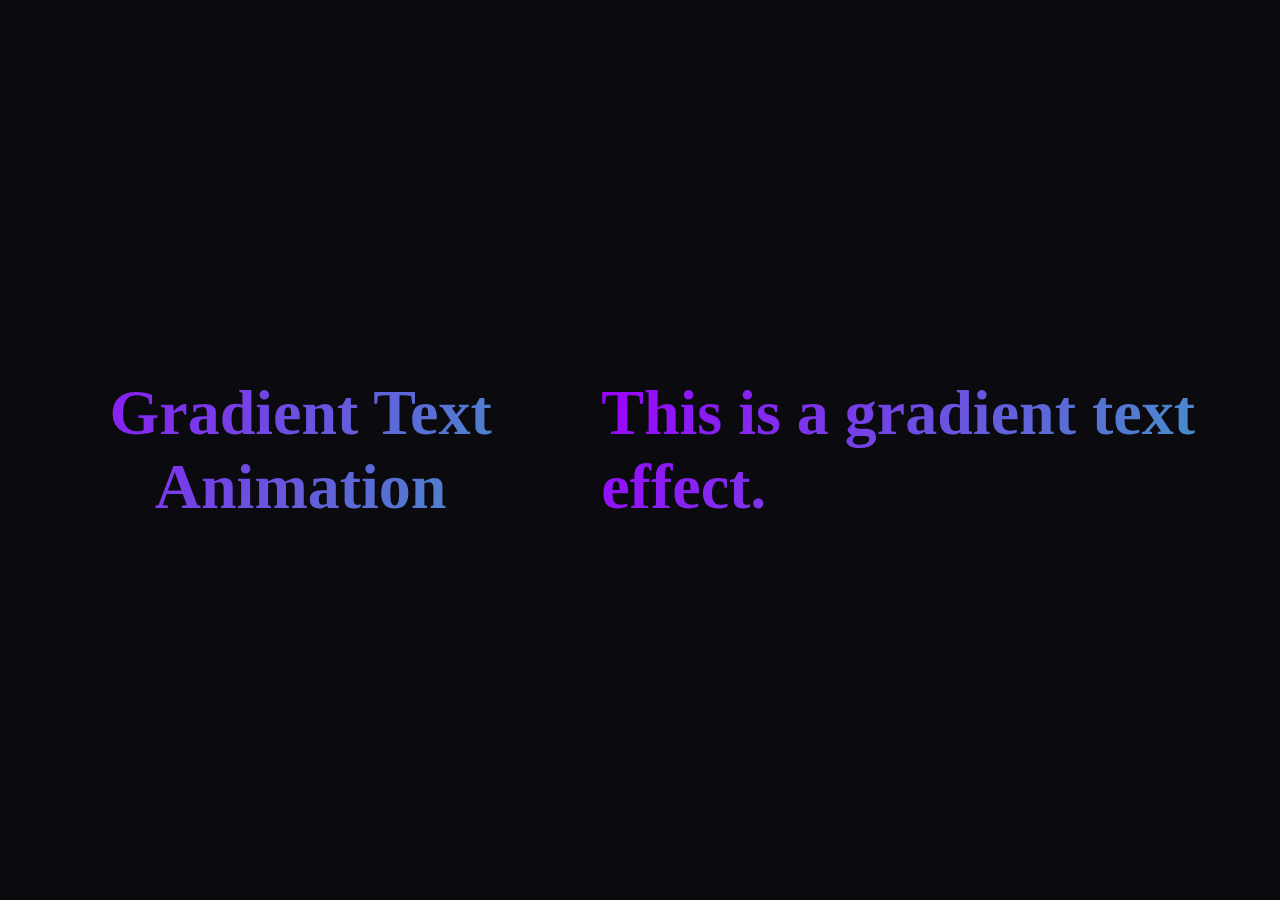
<file: gardient-text-animation/index.html>
<!DOCTYPE html>
<html lang="en">
<head>
    <meta charset="UTF-8">
    <meta name="viewport" content="width=device-width, initial-scale=1.0">
    <title>Gradient Text Effect</title>
    <link rel="stylesheet" href="style.css">
</head>
<body>
    <div class="container">
        <h1 class="gradient">Gradient Text Animation</h1>
    </div>
    <p class="gradient">This is a gradient text effect.</p>
</body>
</html>
</file>
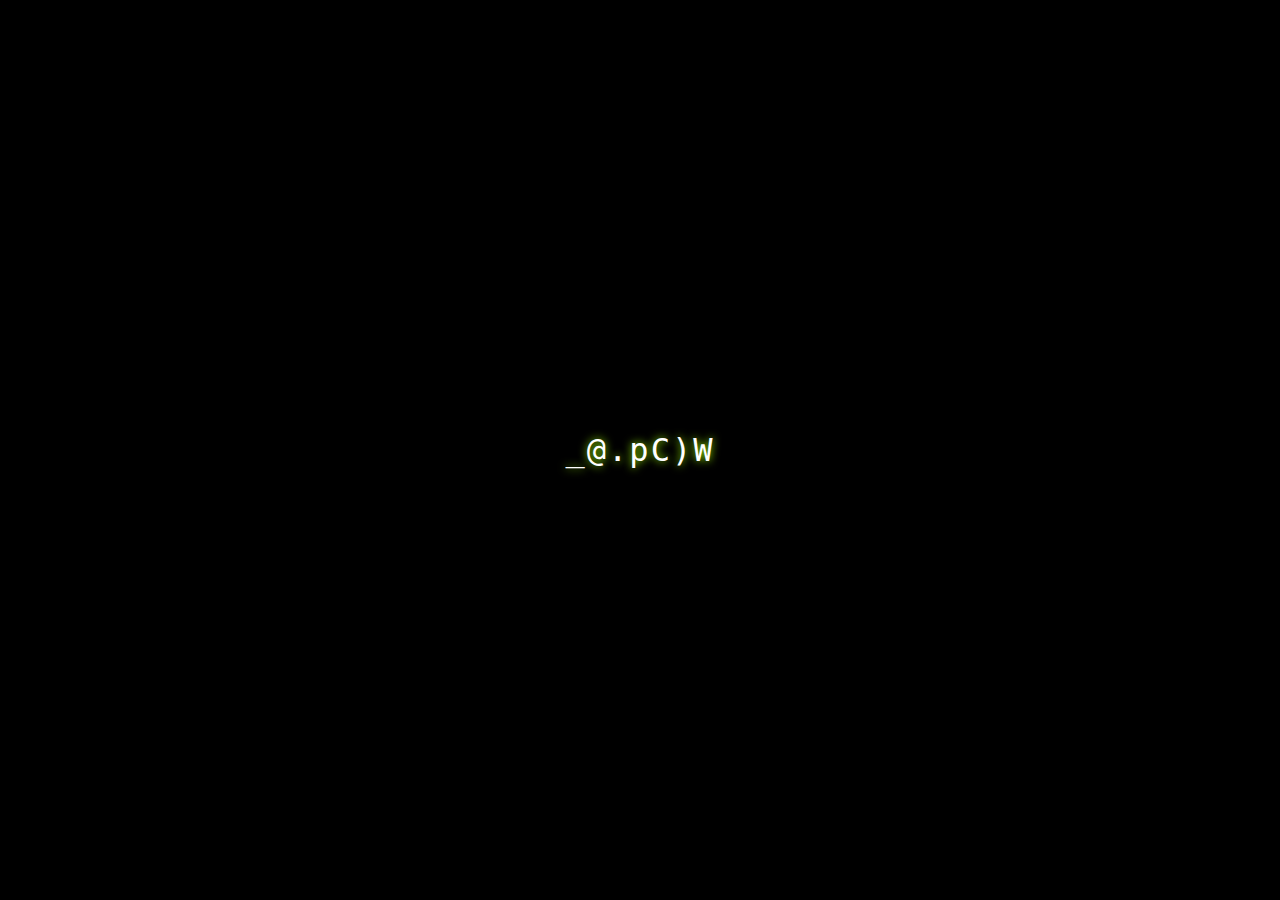
<file: glitchy-crypto-typewriter/index.html>
<!DOCTYPE html>
<html lang="en">
<head>
    <meta charset="UTF-8">
    <meta name="viewport" content="width=device-width, initial-scale=1.0">
    <title>Glitchy Typewriter</title>
    <link rel="stylesheet" href="style.css">
</head>
<body>
    <div class="glitch-write">
        <h2>Im a crypto-glitch</h2><br/>
    </div>
</body>
    <script src="glitch-writer.js"></script>
</html>
</file>
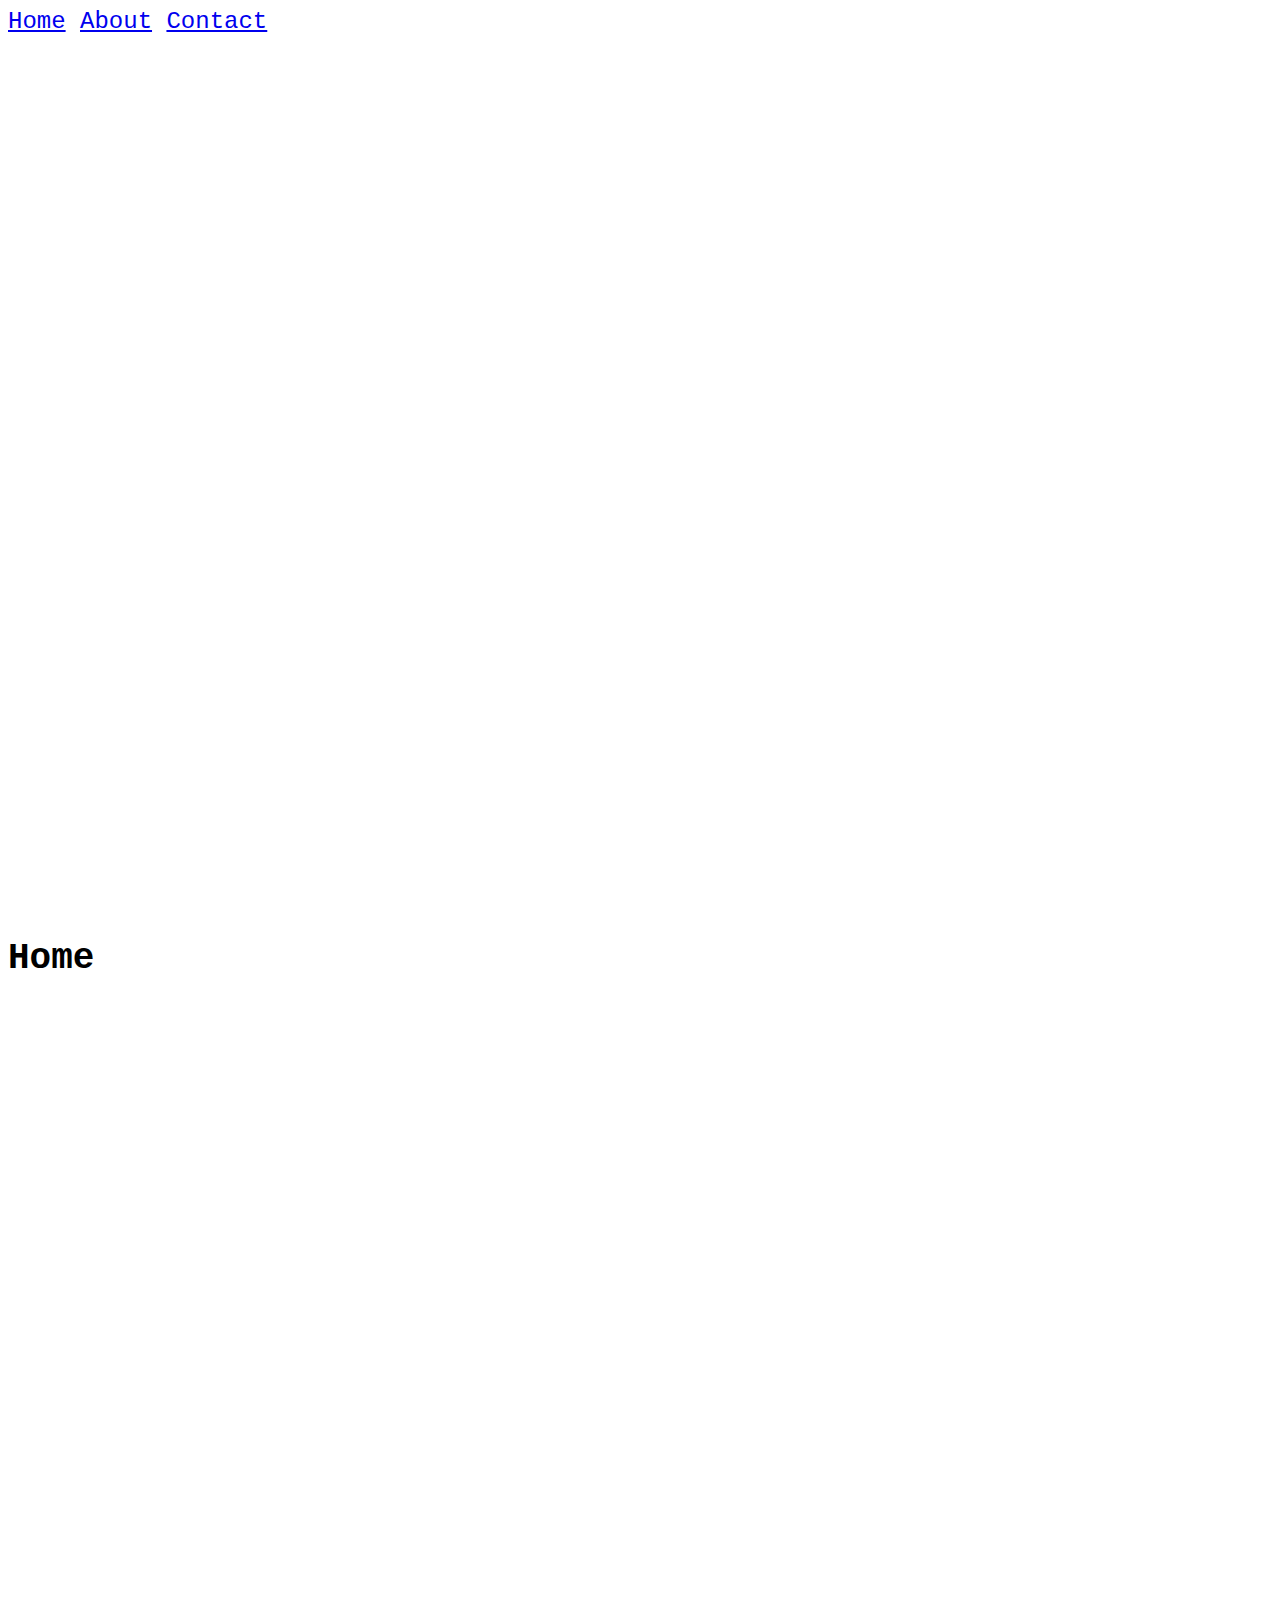
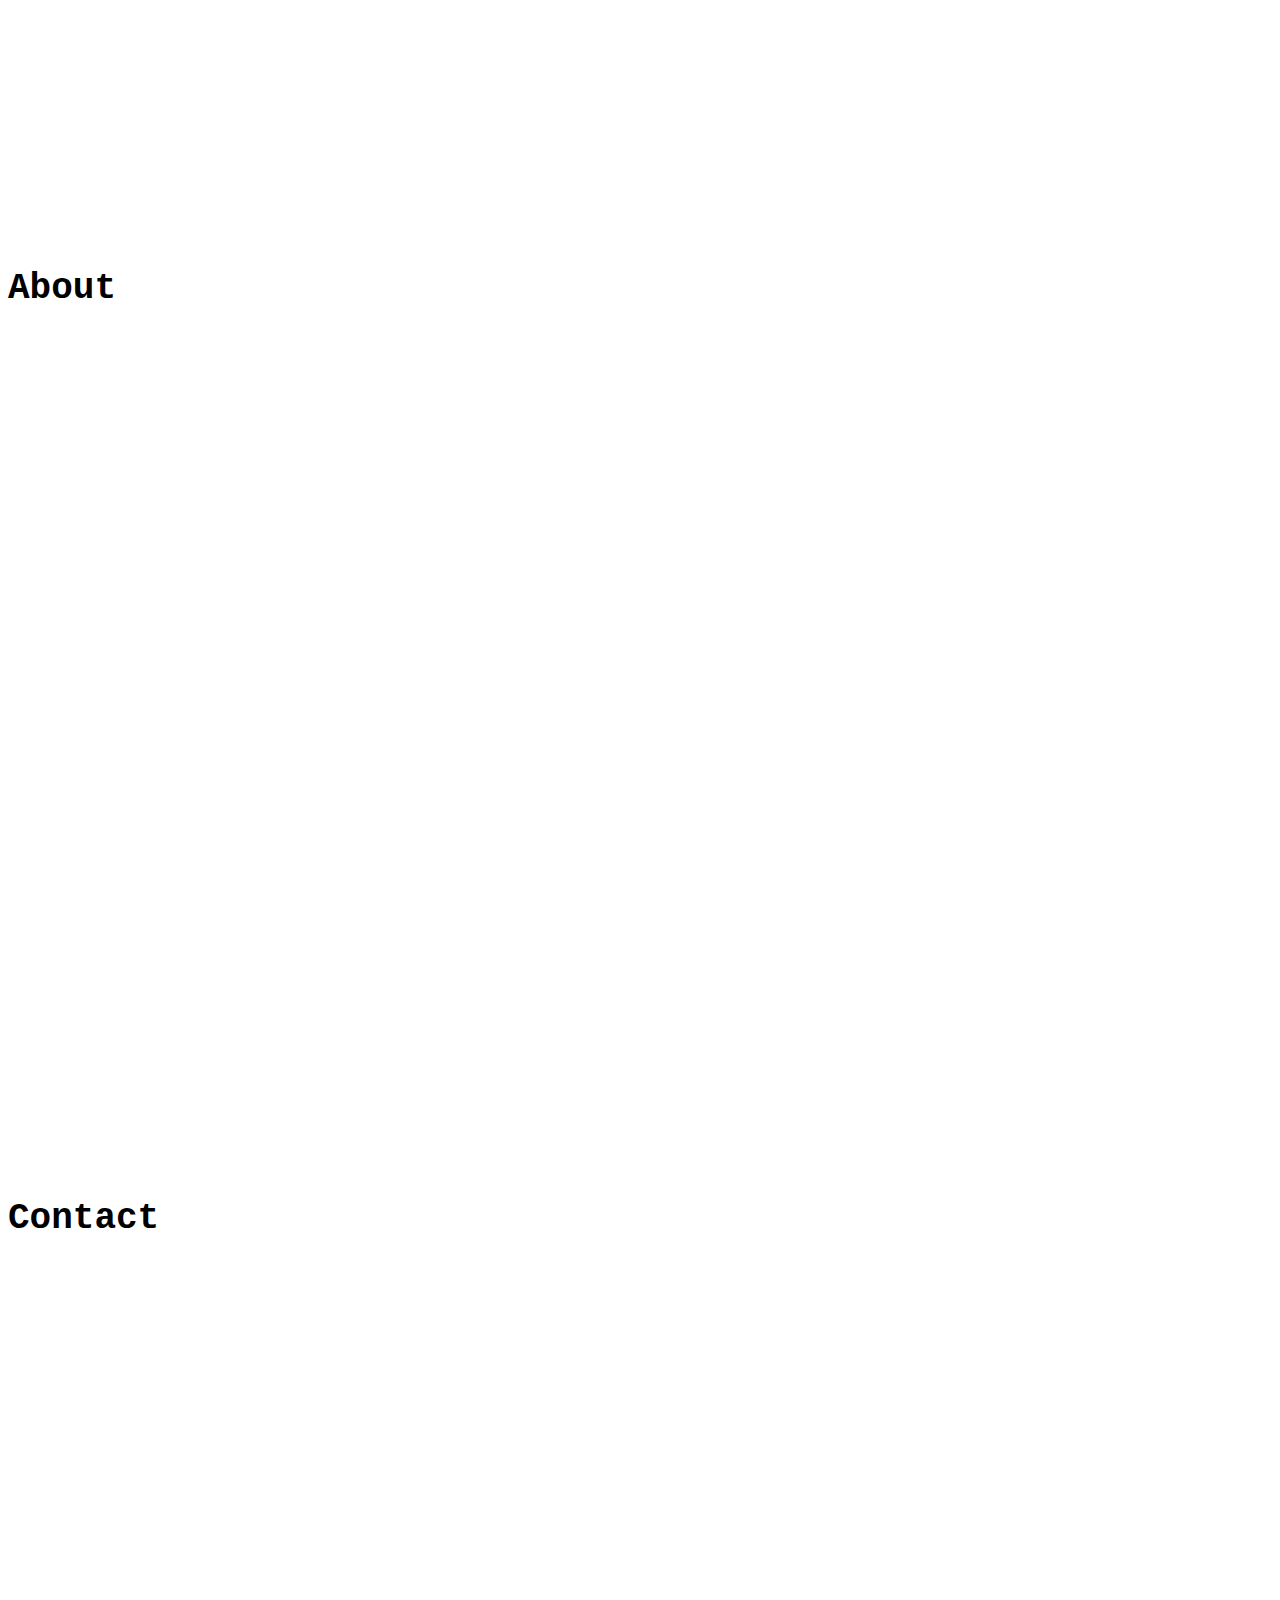
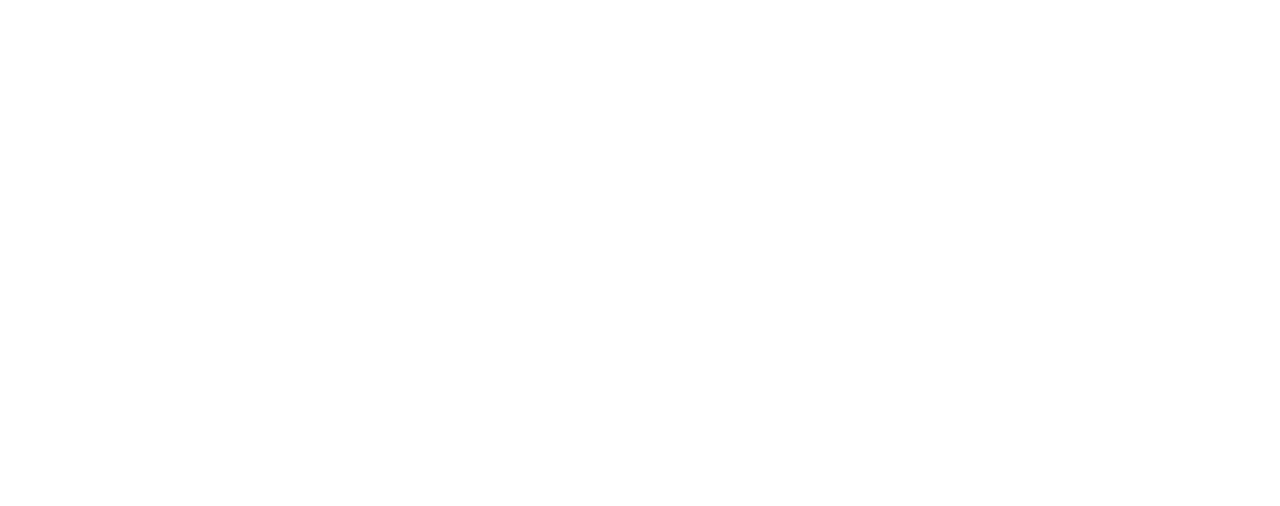
<file: glitchy-scroller/index.html>
<!DOCTYPE html>
<html lang="en">
<head>
    <meta charset="UTF-8">
    <meta name="viewport" content="width=device-width, initial-scale=1.0">
    <title>Document</title>
    <link rel="stylesheet" href="style.css">
</head>
<body>
    <section>
        <nav>
            <a href="#home">Home</a>
            <a href="#about">About</a>
            <a href="#contact">Contact</a>
        </nav>
    </section>
    <section id="home">
        <h2>Home</h2>
    </section>
    <section id="about">
        <h2>About</h2>
    </section>
    <section id="contact">
        <h2>Contact</h2>
    </section>
</body>
</html>
</file>
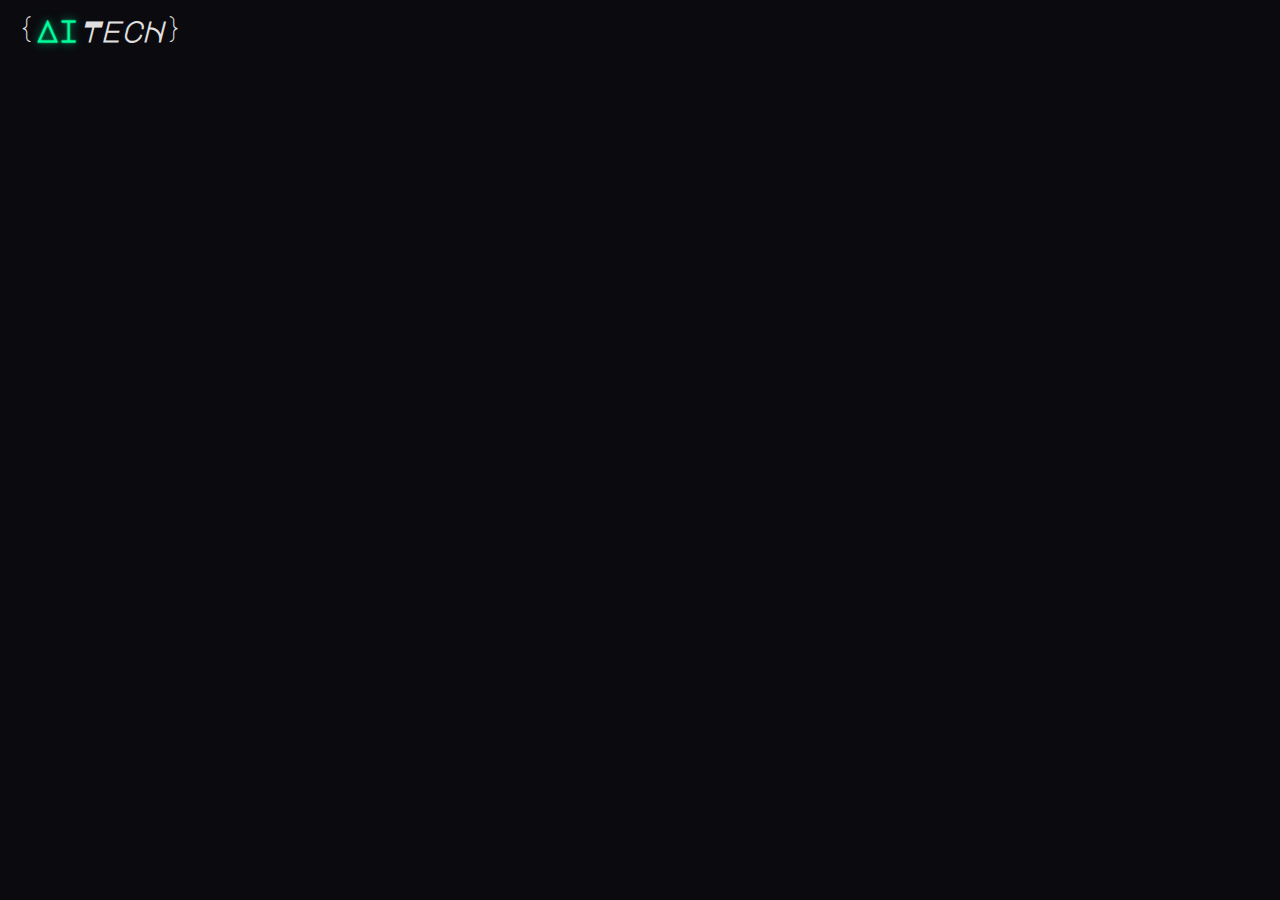
<file: glowing-pulse-logo/index.html>
<!DOCTYPE html>
<html lang="en">
<head>
    <meta charset="UTF-8">
    <meta name="viewport" content="width=device-width, initial-scale=1.0">
    <title>Document</title>
    <link rel="stylesheet" href="style.css">
</head>
<body>
    <div class="logo-container">
        <a href="#">
            {<logo><span>Ai</span><i>TecH</i></logo>}
        </a>
    </div>
</body>
</html>
</file>
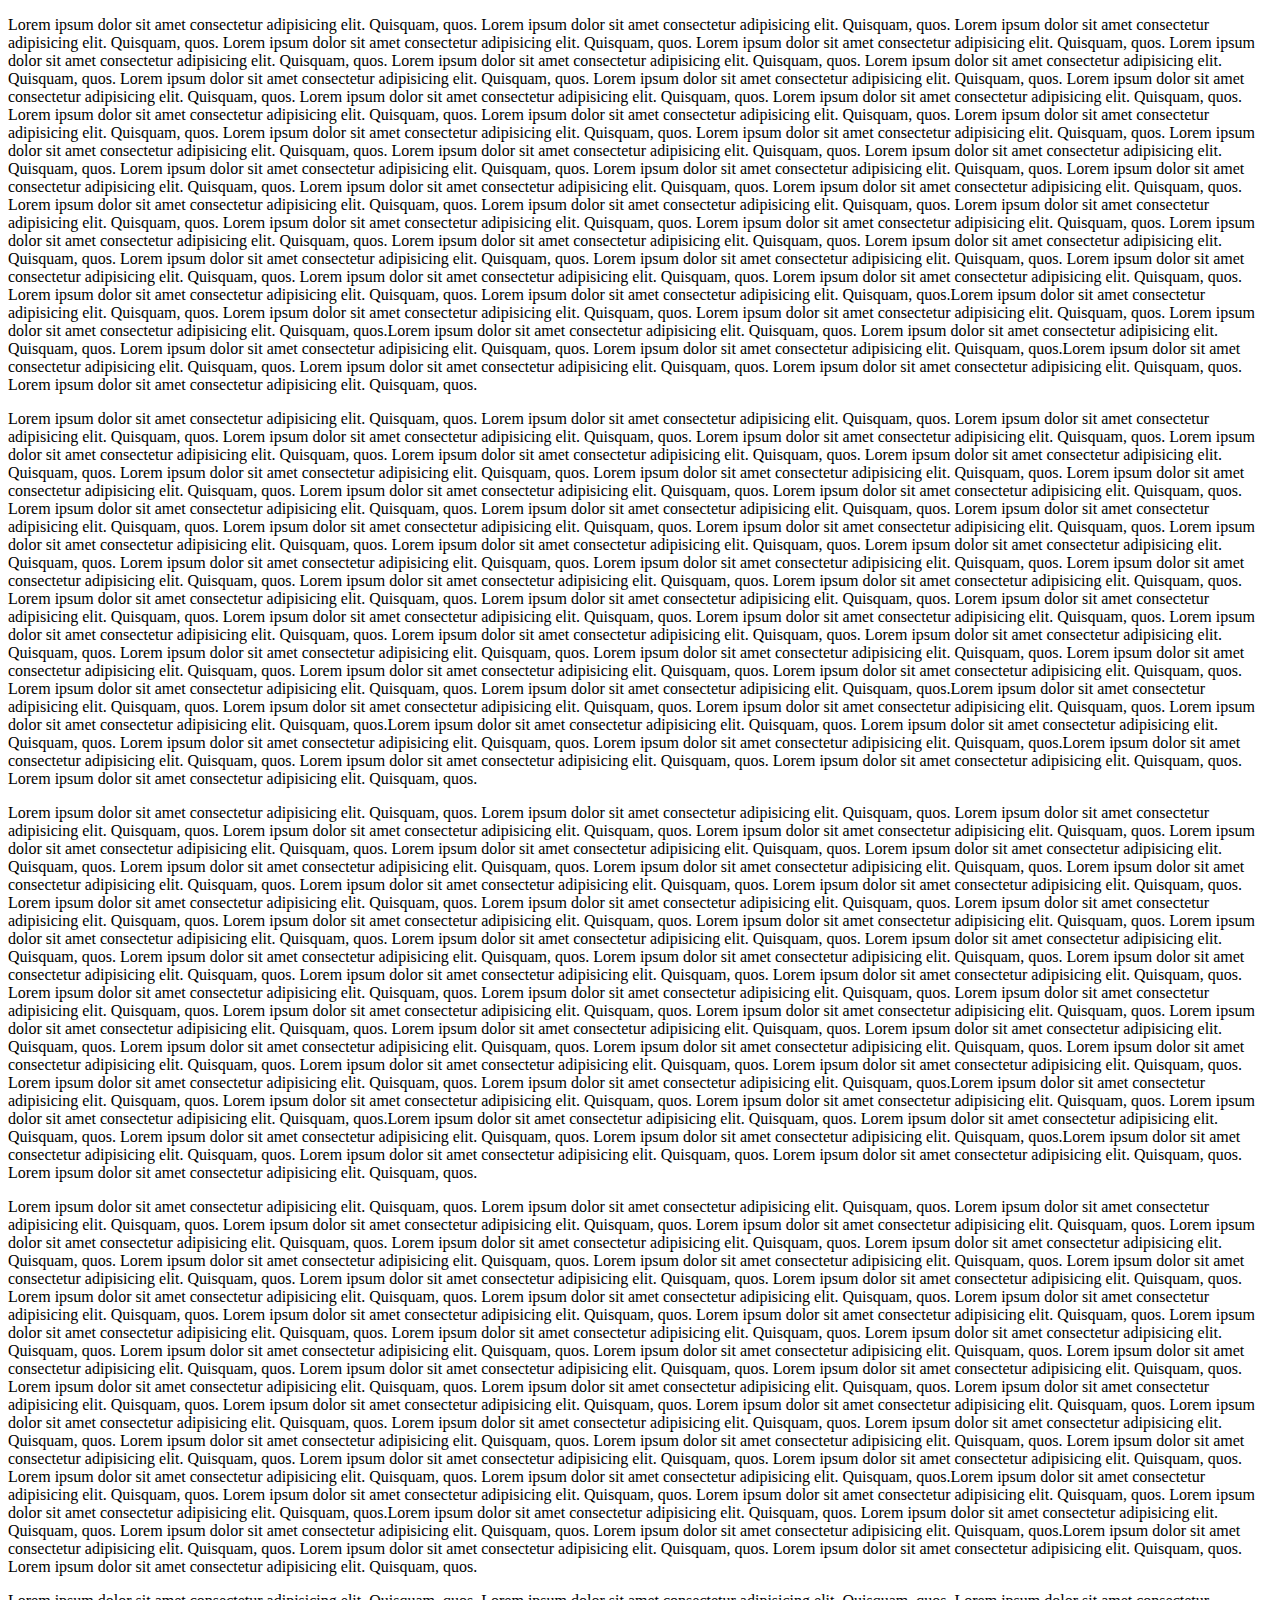
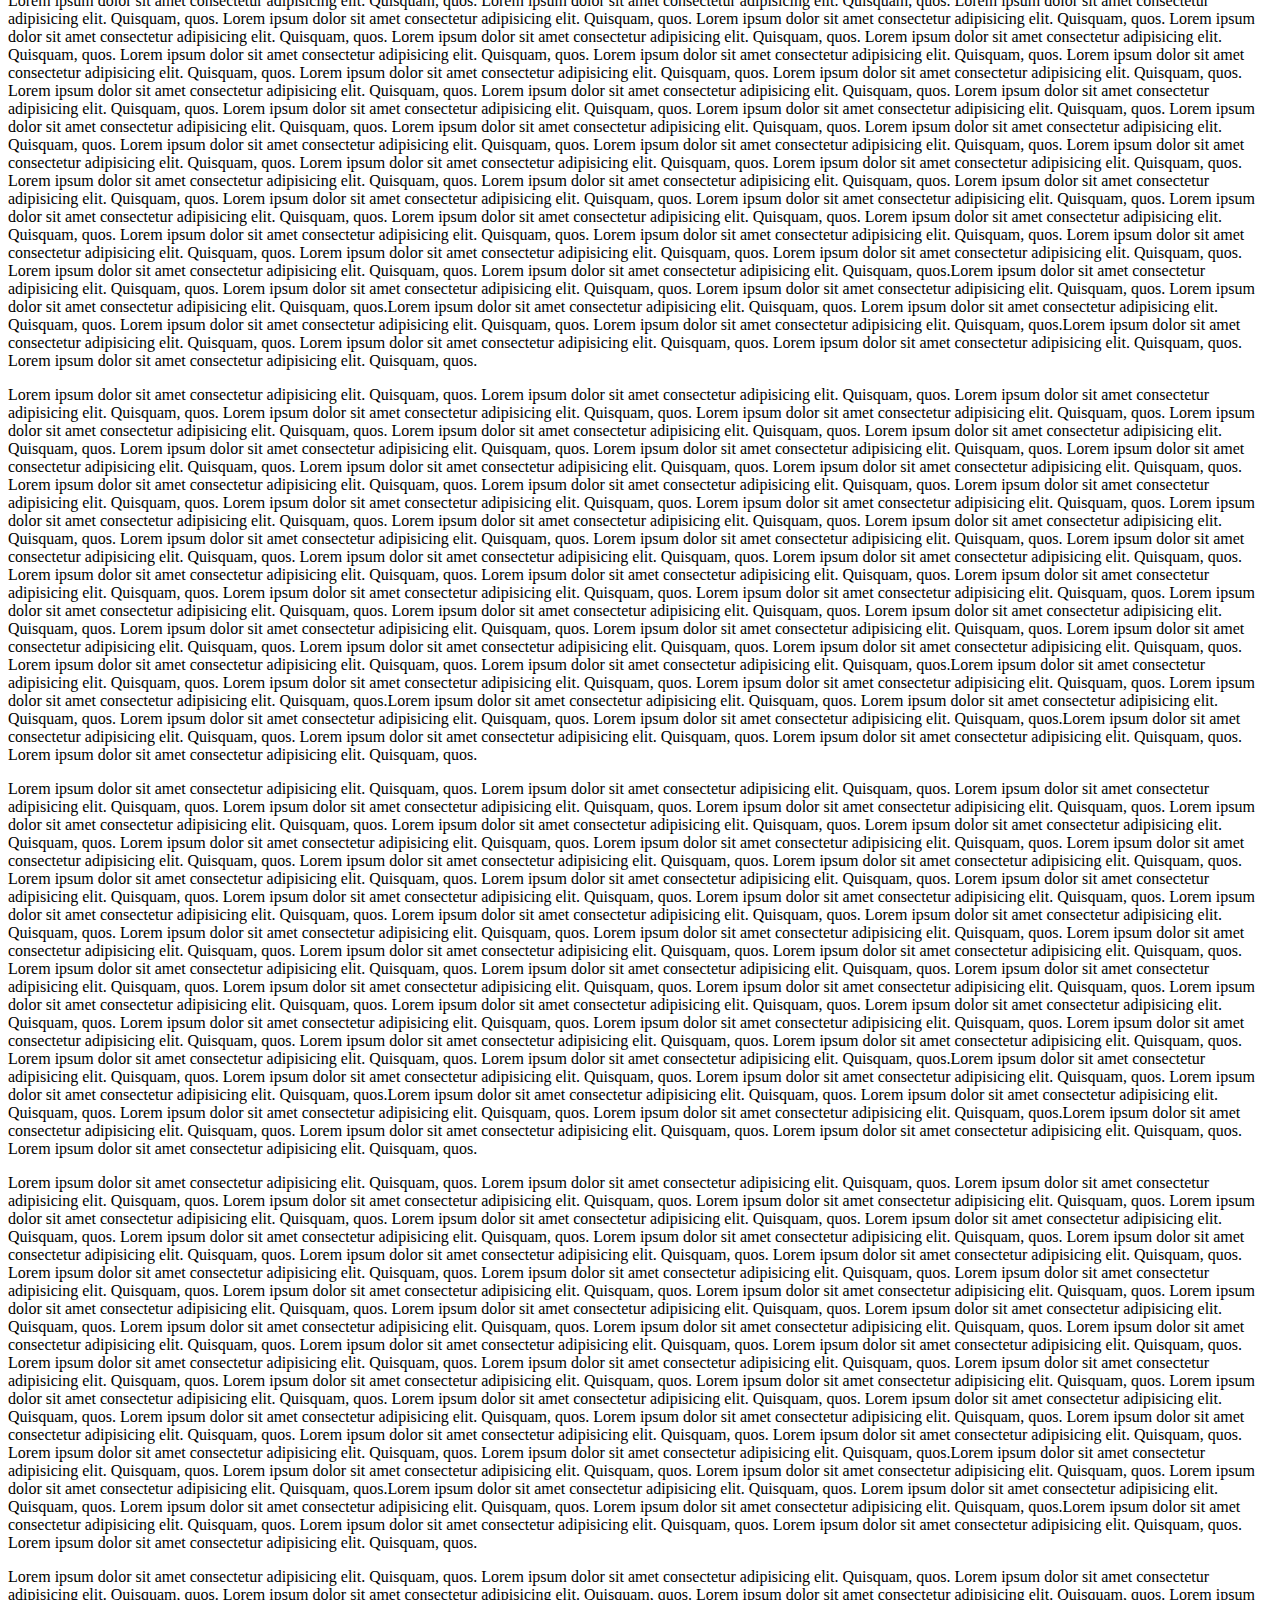
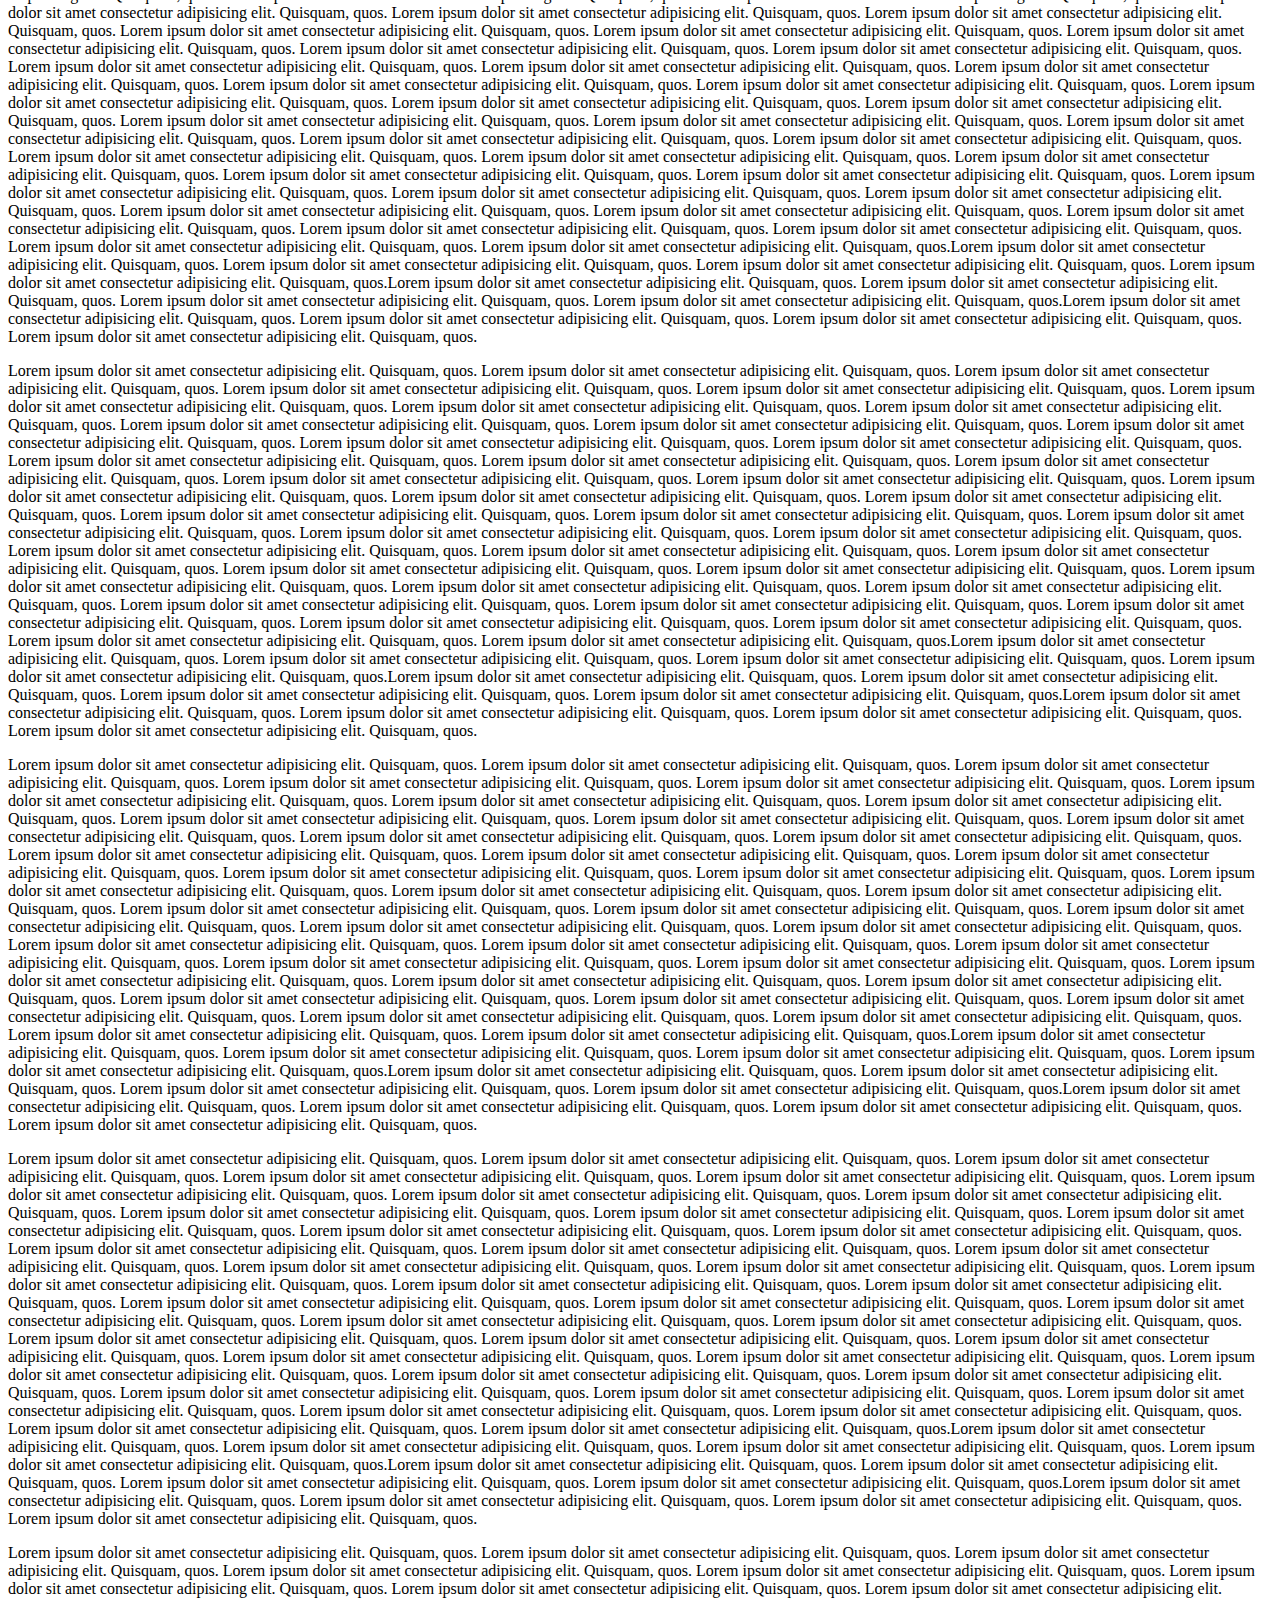
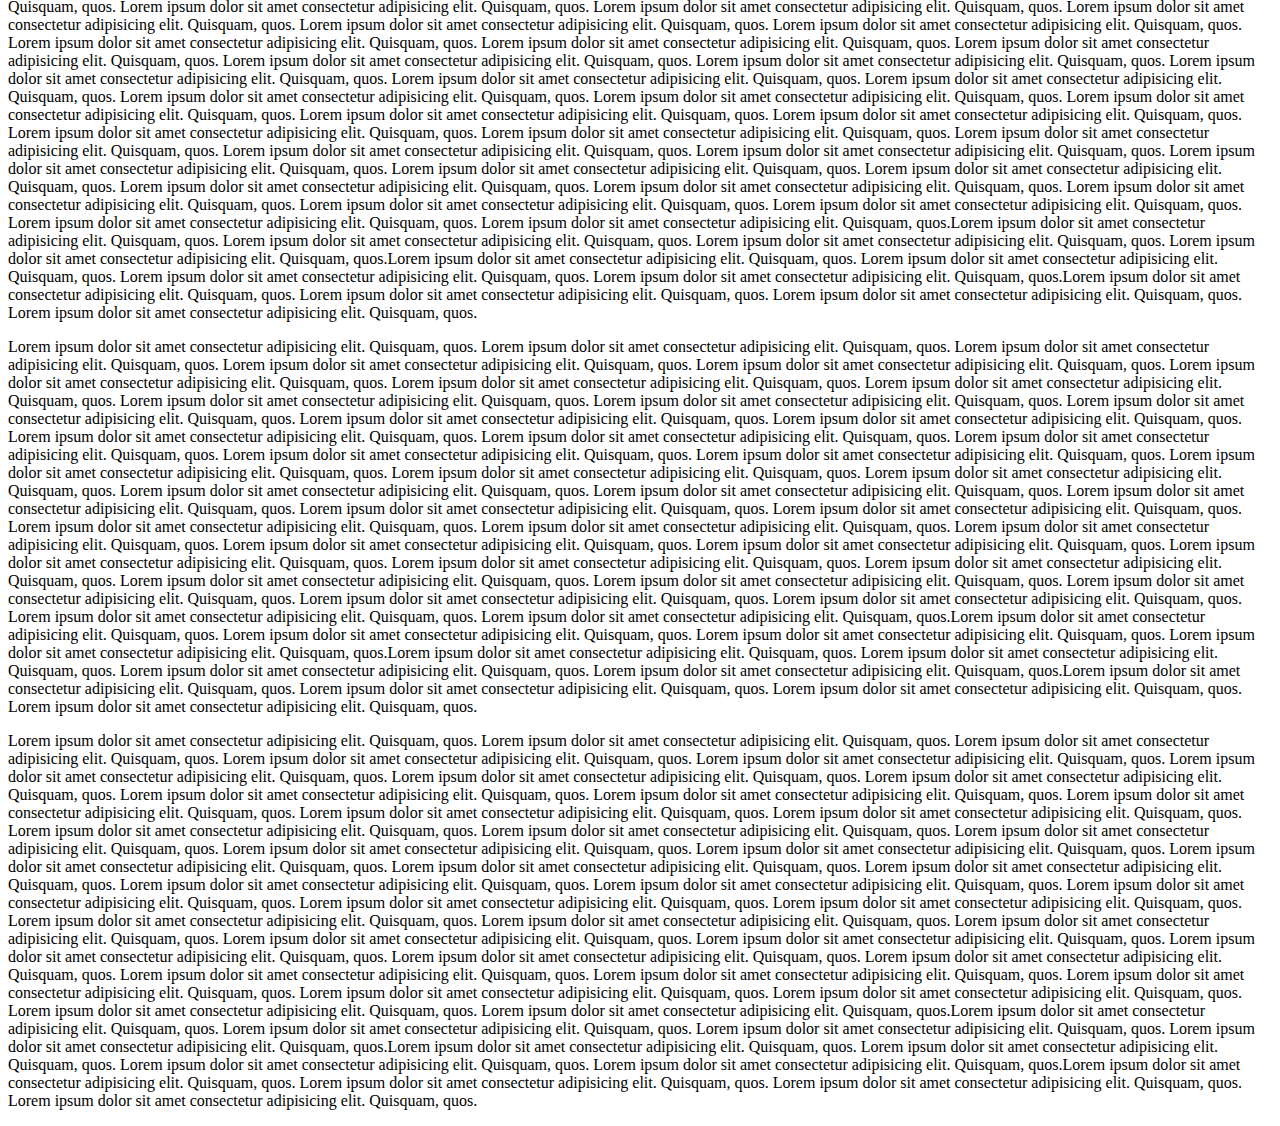
<file: scroll-progress/index.html>
<!DOCTYPE html>
<html lang="en">
<head>
    <meta charset="UTF-8">
    <meta name="viewport" content="width=device-width, initial-scale=1.0">
    <title>Document</title>
    <link rel="stylesheet" href="style.css">
</head>
<body>
    <div class="scroll-progress"></div>
    <p>Lorem ipsum dolor sit amet consectetur adipisicing elit. Quisquam, quos.
        Lorem ipsum dolor sit amet consectetur adipisicing elit. Quisquam, quos.
        Lorem ipsum dolor sit amet consectetur adipisicing elit. Quisquam, quos.
        Lorem ipsum dolor sit amet consectetur adipisicing elit. Quisquam, quos.
        Lorem ipsum dolor sit amet consectetur adipisicing elit. Quisquam, quos.
        Lorem ipsum dolor sit amet consectetur adipisicing elit. Quisquam, quos.
        Lorem ipsum dolor sit amet consectetur adipisicing elit. Quisquam, quos.
        Lorem ipsum dolor sit amet consectetur adipisicing elit. Quisquam, quos.
        Lorem ipsum dolor sit amet consectetur adipisicing elit. Quisquam, quos.
        Lorem ipsum dolor sit amet consectetur adipisicing elit. Quisquam, quos.
        Lorem ipsum dolor sit amet consectetur adipisicing elit. Quisquam, quos.
        Lorem ipsum dolor sit amet consectetur adipisicing elit. Quisquam, quos.
        Lorem ipsum dolor sit amet consectetur adipisicing elit. Quisquam, quos.
        Lorem ipsum dolor sit amet consectetur adipisicing elit. Quisquam, quos.
        Lorem ipsum dolor sit amet consectetur adipisicing elit. Quisquam, quos.
        Lorem ipsum dolor sit amet consectetur adipisicing elit. Quisquam, quos.
        Lorem ipsum dolor sit amet consectetur adipisicing elit. Quisquam, quos.
        Lorem ipsum dolor sit amet consectetur adipisicing elit. Quisquam, quos.
        Lorem ipsum dolor sit amet consectetur adipisicing elit. Quisquam, quos.
        Lorem ipsum dolor sit amet consectetur adipisicing elit. Quisquam, quos.
        Lorem ipsum dolor sit amet consectetur adipisicing elit. Quisquam, quos.
        Lorem ipsum dolor sit amet consectetur adipisicing elit. Quisquam, quos.
        Lorem ipsum dolor sit amet consectetur adipisicing elit. Quisquam, quos.
        Lorem ipsum dolor sit amet consectetur adipisicing elit. Quisquam, quos.
        Lorem ipsum dolor sit amet consectetur adipisicing elit. Quisquam, quos.
        Lorem ipsum dolor sit amet consectetur adipisicing elit. Quisquam, quos.
        Lorem ipsum dolor sit amet consectetur adipisicing elit. Quisquam, quos.
        Lorem ipsum dolor sit amet consectetur adipisicing elit. Quisquam, quos.
        Lorem ipsum dolor sit amet consectetur adipisicing elit. Quisquam, quos.
        Lorem ipsum dolor sit amet consectetur adipisicing elit. Quisquam, quos.
        Lorem ipsum dolor sit amet consectetur adipisicing elit. Quisquam, quos.
        Lorem ipsum dolor sit amet consectetur adipisicing elit. Quisquam, quos.
        Lorem ipsum dolor sit amet consectetur adipisicing elit. Quisquam, quos.
        Lorem ipsum dolor sit amet consectetur adipisicing elit. Quisquam, quos.
        Lorem ipsum dolor sit amet consectetur adipisicing elit. Quisquam, quos.
        Lorem ipsum dolor sit amet consectetur adipisicing elit. Quisquam, quos.
        Lorem ipsum dolor sit amet consectetur adipisicing elit. Quisquam, quos.
        Lorem ipsum dolor sit amet consectetur adipisicing elit. Quisquam, quos.
        Lorem ipsum dolor sit amet consectetur adipisicing elit. Quisquam, quos.
        Lorem ipsum dolor sit amet consectetur adipisicing elit. Quisquam, quos.
        Lorem ipsum dolor sit amet consectetur adipisicing elit. Quisquam, quos.Lorem ipsum dolor sit amet consectetur adipisicing elit. Quisquam, quos.
        Lorem ipsum dolor sit amet consectetur adipisicing elit. Quisquam, quos.
        Lorem ipsum dolor sit amet consectetur adipisicing elit. Quisquam, quos.
        Lorem ipsum dolor sit amet consectetur adipisicing elit. Quisquam, quos.Lorem ipsum dolor sit amet consectetur adipisicing elit. Quisquam, quos.
        Lorem ipsum dolor sit amet consectetur adipisicing elit. Quisquam, quos.
        Lorem ipsum dolor sit amet consectetur adipisicing elit. Quisquam, quos.
        Lorem ipsum dolor sit amet consectetur adipisicing elit. Quisquam, quos.Lorem ipsum dolor sit amet consectetur adipisicing elit. Quisquam, quos.
        Lorem ipsum dolor sit amet consectetur adipisicing elit. Quisquam, quos.
        Lorem ipsum dolor sit amet consectetur adipisicing elit. Quisquam, quos.
        Lorem ipsum dolor sit amet consectetur adipisicing elit. Quisquam, quos.
    </p><p>Lorem ipsum dolor sit amet consectetur adipisicing elit. Quisquam, quos.
        Lorem ipsum dolor sit amet consectetur adipisicing elit. Quisquam, quos.
        Lorem ipsum dolor sit amet consectetur adipisicing elit. Quisquam, quos.
        Lorem ipsum dolor sit amet consectetur adipisicing elit. Quisquam, quos.
        Lorem ipsum dolor sit amet consectetur adipisicing elit. Quisquam, quos.
        Lorem ipsum dolor sit amet consectetur adipisicing elit. Quisquam, quos.
        Lorem ipsum dolor sit amet consectetur adipisicing elit. Quisquam, quos.
        Lorem ipsum dolor sit amet consectetur adipisicing elit. Quisquam, quos.
        Lorem ipsum dolor sit amet consectetur adipisicing elit. Quisquam, quos.
        Lorem ipsum dolor sit amet consectetur adipisicing elit. Quisquam, quos.
        Lorem ipsum dolor sit amet consectetur adipisicing elit. Quisquam, quos.
        Lorem ipsum dolor sit amet consectetur adipisicing elit. Quisquam, quos.
        Lorem ipsum dolor sit amet consectetur adipisicing elit. Quisquam, quos.
        Lorem ipsum dolor sit amet consectetur adipisicing elit. Quisquam, quos.
        Lorem ipsum dolor sit amet consectetur adipisicing elit. Quisquam, quos.
        Lorem ipsum dolor sit amet consectetur adipisicing elit. Quisquam, quos.
        Lorem ipsum dolor sit amet consectetur adipisicing elit. Quisquam, quos.
        Lorem ipsum dolor sit amet consectetur adipisicing elit. Quisquam, quos.
        Lorem ipsum dolor sit amet consectetur adipisicing elit. Quisquam, quos.
        Lorem ipsum dolor sit amet consectetur adipisicing elit. Quisquam, quos.
        Lorem ipsum dolor sit amet consectetur adipisicing elit. Quisquam, quos.
        Lorem ipsum dolor sit amet consectetur adipisicing elit. Quisquam, quos.
        Lorem ipsum dolor sit amet consectetur adipisicing elit. Quisquam, quos.
        Lorem ipsum dolor sit amet consectetur adipisicing elit. Quisquam, quos.
        Lorem ipsum dolor sit amet consectetur adipisicing elit. Quisquam, quos.
        Lorem ipsum dolor sit amet consectetur adipisicing elit. Quisquam, quos.
        Lorem ipsum dolor sit amet consectetur adipisicing elit. Quisquam, quos.
        Lorem ipsum dolor sit amet consectetur adipisicing elit. Quisquam, quos.
        Lorem ipsum dolor sit amet consectetur adipisicing elit. Quisquam, quos.
        Lorem ipsum dolor sit amet consectetur adipisicing elit. Quisquam, quos.
        Lorem ipsum dolor sit amet consectetur adipisicing elit. Quisquam, quos.
        Lorem ipsum dolor sit amet consectetur adipisicing elit. Quisquam, quos.
        Lorem ipsum dolor sit amet consectetur adipisicing elit. Quisquam, quos.
        Lorem ipsum dolor sit amet consectetur adipisicing elit. Quisquam, quos.
        Lorem ipsum dolor sit amet consectetur adipisicing elit. Quisquam, quos.
        Lorem ipsum dolor sit amet consectetur adipisicing elit. Quisquam, quos.
        Lorem ipsum dolor sit amet consectetur adipisicing elit. Quisquam, quos.
        Lorem ipsum dolor sit amet consectetur adipisicing elit. Quisquam, quos.
        Lorem ipsum dolor sit amet consectetur adipisicing elit. Quisquam, quos.
        Lorem ipsum dolor sit amet consectetur adipisicing elit. Quisquam, quos.
        Lorem ipsum dolor sit amet consectetur adipisicing elit. Quisquam, quos.Lorem ipsum dolor sit amet consectetur adipisicing elit. Quisquam, quos.
        Lorem ipsum dolor sit amet consectetur adipisicing elit. Quisquam, quos.
        Lorem ipsum dolor sit amet consectetur adipisicing elit. Quisquam, quos.
        Lorem ipsum dolor sit amet consectetur adipisicing elit. Quisquam, quos.Lorem ipsum dolor sit amet consectetur adipisicing elit. Quisquam, quos.
        Lorem ipsum dolor sit amet consectetur adipisicing elit. Quisquam, quos.
        Lorem ipsum dolor sit amet consectetur adipisicing elit. Quisquam, quos.
        Lorem ipsum dolor sit amet consectetur adipisicing elit. Quisquam, quos.Lorem ipsum dolor sit amet consectetur adipisicing elit. Quisquam, quos.
        Lorem ipsum dolor sit amet consectetur adipisicing elit. Quisquam, quos.
        Lorem ipsum dolor sit amet consectetur adipisicing elit. Quisquam, quos.
        Lorem ipsum dolor sit amet consectetur adipisicing elit. Quisquam, quos.
    </p><p>Lorem ipsum dolor sit amet consectetur adipisicing elit. Quisquam, quos.
        Lorem ipsum dolor sit amet consectetur adipisicing elit. Quisquam, quos.
        Lorem ipsum dolor sit amet consectetur adipisicing elit. Quisquam, quos.
        Lorem ipsum dolor sit amet consectetur adipisicing elit. Quisquam, quos.
        Lorem ipsum dolor sit amet consectetur adipisicing elit. Quisquam, quos.
        Lorem ipsum dolor sit amet consectetur adipisicing elit. Quisquam, quos.
        Lorem ipsum dolor sit amet consectetur adipisicing elit. Quisquam, quos.
        Lorem ipsum dolor sit amet consectetur adipisicing elit. Quisquam, quos.
        Lorem ipsum dolor sit amet consectetur adipisicing elit. Quisquam, quos.
        Lorem ipsum dolor sit amet consectetur adipisicing elit. Quisquam, quos.
        Lorem ipsum dolor sit amet consectetur adipisicing elit. Quisquam, quos.
        Lorem ipsum dolor sit amet consectetur adipisicing elit. Quisquam, quos.
        Lorem ipsum dolor sit amet consectetur adipisicing elit. Quisquam, quos.
        Lorem ipsum dolor sit amet consectetur adipisicing elit. Quisquam, quos.
        Lorem ipsum dolor sit amet consectetur adipisicing elit. Quisquam, quos.
        Lorem ipsum dolor sit amet consectetur adipisicing elit. Quisquam, quos.
        Lorem ipsum dolor sit amet consectetur adipisicing elit. Quisquam, quos.
        Lorem ipsum dolor sit amet consectetur adipisicing elit. Quisquam, quos.
        Lorem ipsum dolor sit amet consectetur adipisicing elit. Quisquam, quos.
        Lorem ipsum dolor sit amet consectetur adipisicing elit. Quisquam, quos.
        Lorem ipsum dolor sit amet consectetur adipisicing elit. Quisquam, quos.
        Lorem ipsum dolor sit amet consectetur adipisicing elit. Quisquam, quos.
        Lorem ipsum dolor sit amet consectetur adipisicing elit. Quisquam, quos.
        Lorem ipsum dolor sit amet consectetur adipisicing elit. Quisquam, quos.
        Lorem ipsum dolor sit amet consectetur adipisicing elit. Quisquam, quos.
        Lorem ipsum dolor sit amet consectetur adipisicing elit. Quisquam, quos.
        Lorem ipsum dolor sit amet consectetur adipisicing elit. Quisquam, quos.
        Lorem ipsum dolor sit amet consectetur adipisicing elit. Quisquam, quos.
        Lorem ipsum dolor sit amet consectetur adipisicing elit. Quisquam, quos.
        Lorem ipsum dolor sit amet consectetur adipisicing elit. Quisquam, quos.
        Lorem ipsum dolor sit amet consectetur adipisicing elit. Quisquam, quos.
        Lorem ipsum dolor sit amet consectetur adipisicing elit. Quisquam, quos.
        Lorem ipsum dolor sit amet consectetur adipisicing elit. Quisquam, quos.
        Lorem ipsum dolor sit amet consectetur adipisicing elit. Quisquam, quos.
        Lorem ipsum dolor sit amet consectetur adipisicing elit. Quisquam, quos.
        Lorem ipsum dolor sit amet consectetur adipisicing elit. Quisquam, quos.
        Lorem ipsum dolor sit amet consectetur adipisicing elit. Quisquam, quos.
        Lorem ipsum dolor sit amet consectetur adipisicing elit. Quisquam, quos.
        Lorem ipsum dolor sit amet consectetur adipisicing elit. Quisquam, quos.
        Lorem ipsum dolor sit amet consectetur adipisicing elit. Quisquam, quos.
        Lorem ipsum dolor sit amet consectetur adipisicing elit. Quisquam, quos.Lorem ipsum dolor sit amet consectetur adipisicing elit. Quisquam, quos.
        Lorem ipsum dolor sit amet consectetur adipisicing elit. Quisquam, quos.
        Lorem ipsum dolor sit amet consectetur adipisicing elit. Quisquam, quos.
        Lorem ipsum dolor sit amet consectetur adipisicing elit. Quisquam, quos.Lorem ipsum dolor sit amet consectetur adipisicing elit. Quisquam, quos.
        Lorem ipsum dolor sit amet consectetur adipisicing elit. Quisquam, quos.
        Lorem ipsum dolor sit amet consectetur adipisicing elit. Quisquam, quos.
        Lorem ipsum dolor sit amet consectetur adipisicing elit. Quisquam, quos.Lorem ipsum dolor sit amet consectetur adipisicing elit. Quisquam, quos.
        Lorem ipsum dolor sit amet consectetur adipisicing elit. Quisquam, quos.
        Lorem ipsum dolor sit amet consectetur adipisicing elit. Quisquam, quos.
        Lorem ipsum dolor sit amet consectetur adipisicing elit. Quisquam, quos.
    </p><p>Lorem ipsum dolor sit amet consectetur adipisicing elit. Quisquam, quos.
        Lorem ipsum dolor sit amet consectetur adipisicing elit. Quisquam, quos.
        Lorem ipsum dolor sit amet consectetur adipisicing elit. Quisquam, quos.
        Lorem ipsum dolor sit amet consectetur adipisicing elit. Quisquam, quos.
        Lorem ipsum dolor sit amet consectetur adipisicing elit. Quisquam, quos.
        Lorem ipsum dolor sit amet consectetur adipisicing elit. Quisquam, quos.
        Lorem ipsum dolor sit amet consectetur adipisicing elit. Quisquam, quos.
        Lorem ipsum dolor sit amet consectetur adipisicing elit. Quisquam, quos.
        Lorem ipsum dolor sit amet consectetur adipisicing elit. Quisquam, quos.
        Lorem ipsum dolor sit amet consectetur adipisicing elit. Quisquam, quos.
        Lorem ipsum dolor sit amet consectetur adipisicing elit. Quisquam, quos.
        Lorem ipsum dolor sit amet consectetur adipisicing elit. Quisquam, quos.
        Lorem ipsum dolor sit amet consectetur adipisicing elit. Quisquam, quos.
        Lorem ipsum dolor sit amet consectetur adipisicing elit. Quisquam, quos.
        Lorem ipsum dolor sit amet consectetur adipisicing elit. Quisquam, quos.
        Lorem ipsum dolor sit amet consectetur adipisicing elit. Quisquam, quos.
        Lorem ipsum dolor sit amet consectetur adipisicing elit. Quisquam, quos.
        Lorem ipsum dolor sit amet consectetur adipisicing elit. Quisquam, quos.
        Lorem ipsum dolor sit amet consectetur adipisicing elit. Quisquam, quos.
        Lorem ipsum dolor sit amet consectetur adipisicing elit. Quisquam, quos.
        Lorem ipsum dolor sit amet consectetur adipisicing elit. Quisquam, quos.
        Lorem ipsum dolor sit amet consectetur adipisicing elit. Quisquam, quos.
        Lorem ipsum dolor sit amet consectetur adipisicing elit. Quisquam, quos.
        Lorem ipsum dolor sit amet consectetur adipisicing elit. Quisquam, quos.
        Lorem ipsum dolor sit amet consectetur adipisicing elit. Quisquam, quos.
        Lorem ipsum dolor sit amet consectetur adipisicing elit. Quisquam, quos.
        Lorem ipsum dolor sit amet consectetur adipisicing elit. Quisquam, quos.
        Lorem ipsum dolor sit amet consectetur adipisicing elit. Quisquam, quos.
        Lorem ipsum dolor sit amet consectetur adipisicing elit. Quisquam, quos.
        Lorem ipsum dolor sit amet consectetur adipisicing elit. Quisquam, quos.
        Lorem ipsum dolor sit amet consectetur adipisicing elit. Quisquam, quos.
        Lorem ipsum dolor sit amet consectetur adipisicing elit. Quisquam, quos.
        Lorem ipsum dolor sit amet consectetur adipisicing elit. Quisquam, quos.
        Lorem ipsum dolor sit amet consectetur adipisicing elit. Quisquam, quos.
        Lorem ipsum dolor sit amet consectetur adipisicing elit. Quisquam, quos.
        Lorem ipsum dolor sit amet consectetur adipisicing elit. Quisquam, quos.
        Lorem ipsum dolor sit amet consectetur adipisicing elit. Quisquam, quos.
        Lorem ipsum dolor sit amet consectetur adipisicing elit. Quisquam, quos.
        Lorem ipsum dolor sit amet consectetur adipisicing elit. Quisquam, quos.
        Lorem ipsum dolor sit amet consectetur adipisicing elit. Quisquam, quos.
        Lorem ipsum dolor sit amet consectetur adipisicing elit. Quisquam, quos.Lorem ipsum dolor sit amet consectetur adipisicing elit. Quisquam, quos.
        Lorem ipsum dolor sit amet consectetur adipisicing elit. Quisquam, quos.
        Lorem ipsum dolor sit amet consectetur adipisicing elit. Quisquam, quos.
        Lorem ipsum dolor sit amet consectetur adipisicing elit. Quisquam, quos.Lorem ipsum dolor sit amet consectetur adipisicing elit. Quisquam, quos.
        Lorem ipsum dolor sit amet consectetur adipisicing elit. Quisquam, quos.
        Lorem ipsum dolor sit amet consectetur adipisicing elit. Quisquam, quos.
        Lorem ipsum dolor sit amet consectetur adipisicing elit. Quisquam, quos.Lorem ipsum dolor sit amet consectetur adipisicing elit. Quisquam, quos.
        Lorem ipsum dolor sit amet consectetur adipisicing elit. Quisquam, quos.
        Lorem ipsum dolor sit amet consectetur adipisicing elit. Quisquam, quos.
        Lorem ipsum dolor sit amet consectetur adipisicing elit. Quisquam, quos.
    </p><p>Lorem ipsum dolor sit amet consectetur adipisicing elit. Quisquam, quos.
        Lorem ipsum dolor sit amet consectetur adipisicing elit. Quisquam, quos.
        Lorem ipsum dolor sit amet consectetur adipisicing elit. Quisquam, quos.
        Lorem ipsum dolor sit amet consectetur adipisicing elit. Quisquam, quos.
        Lorem ipsum dolor sit amet consectetur adipisicing elit. Quisquam, quos.
        Lorem ipsum dolor sit amet consectetur adipisicing elit. Quisquam, quos.
        Lorem ipsum dolor sit amet consectetur adipisicing elit. Quisquam, quos.
        Lorem ipsum dolor sit amet consectetur adipisicing elit. Quisquam, quos.
        Lorem ipsum dolor sit amet consectetur adipisicing elit. Quisquam, quos.
        Lorem ipsum dolor sit amet consectetur adipisicing elit. Quisquam, quos.
        Lorem ipsum dolor sit amet consectetur adipisicing elit. Quisquam, quos.
        Lorem ipsum dolor sit amet consectetur adipisicing elit. Quisquam, quos.
        Lorem ipsum dolor sit amet consectetur adipisicing elit. Quisquam, quos.
        Lorem ipsum dolor sit amet consectetur adipisicing elit. Quisquam, quos.
        Lorem ipsum dolor sit amet consectetur adipisicing elit. Quisquam, quos.
        Lorem ipsum dolor sit amet consectetur adipisicing elit. Quisquam, quos.
        Lorem ipsum dolor sit amet consectetur adipisicing elit. Quisquam, quos.
        Lorem ipsum dolor sit amet consectetur adipisicing elit. Quisquam, quos.
        Lorem ipsum dolor sit amet consectetur adipisicing elit. Quisquam, quos.
        Lorem ipsum dolor sit amet consectetur adipisicing elit. Quisquam, quos.
        Lorem ipsum dolor sit amet consectetur adipisicing elit. Quisquam, quos.
        Lorem ipsum dolor sit amet consectetur adipisicing elit. Quisquam, quos.
        Lorem ipsum dolor sit amet consectetur adipisicing elit. Quisquam, quos.
        Lorem ipsum dolor sit amet consectetur adipisicing elit. Quisquam, quos.
        Lorem ipsum dolor sit amet consectetur adipisicing elit. Quisquam, quos.
        Lorem ipsum dolor sit amet consectetur adipisicing elit. Quisquam, quos.
        Lorem ipsum dolor sit amet consectetur adipisicing elit. Quisquam, quos.
        Lorem ipsum dolor sit amet consectetur adipisicing elit. Quisquam, quos.
        Lorem ipsum dolor sit amet consectetur adipisicing elit. Quisquam, quos.
        Lorem ipsum dolor sit amet consectetur adipisicing elit. Quisquam, quos.
        Lorem ipsum dolor sit amet consectetur adipisicing elit. Quisquam, quos.
        Lorem ipsum dolor sit amet consectetur adipisicing elit. Quisquam, quos.
        Lorem ipsum dolor sit amet consectetur adipisicing elit. Quisquam, quos.
        Lorem ipsum dolor sit amet consectetur adipisicing elit. Quisquam, quos.
        Lorem ipsum dolor sit amet consectetur adipisicing elit. Quisquam, quos.
        Lorem ipsum dolor sit amet consectetur adipisicing elit. Quisquam, quos.
        Lorem ipsum dolor sit amet consectetur adipisicing elit. Quisquam, quos.
        Lorem ipsum dolor sit amet consectetur adipisicing elit. Quisquam, quos.
        Lorem ipsum dolor sit amet consectetur adipisicing elit. Quisquam, quos.
        Lorem ipsum dolor sit amet consectetur adipisicing elit. Quisquam, quos.
        Lorem ipsum dolor sit amet consectetur adipisicing elit. Quisquam, quos.Lorem ipsum dolor sit amet consectetur adipisicing elit. Quisquam, quos.
        Lorem ipsum dolor sit amet consectetur adipisicing elit. Quisquam, quos.
        Lorem ipsum dolor sit amet consectetur adipisicing elit. Quisquam, quos.
        Lorem ipsum dolor sit amet consectetur adipisicing elit. Quisquam, quos.Lorem ipsum dolor sit amet consectetur adipisicing elit. Quisquam, quos.
        Lorem ipsum dolor sit amet consectetur adipisicing elit. Quisquam, quos.
        Lorem ipsum dolor sit amet consectetur adipisicing elit. Quisquam, quos.
        Lorem ipsum dolor sit amet consectetur adipisicing elit. Quisquam, quos.Lorem ipsum dolor sit amet consectetur adipisicing elit. Quisquam, quos.
        Lorem ipsum dolor sit amet consectetur adipisicing elit. Quisquam, quos.
        Lorem ipsum dolor sit amet consectetur adipisicing elit. Quisquam, quos.
        Lorem ipsum dolor sit amet consectetur adipisicing elit. Quisquam, quos.
    </p><p>Lorem ipsum dolor sit amet consectetur adipisicing elit. Quisquam, quos.
        Lorem ipsum dolor sit amet consectetur adipisicing elit. Quisquam, quos.
        Lorem ipsum dolor sit amet consectetur adipisicing elit. Quisquam, quos.
        Lorem ipsum dolor sit amet consectetur adipisicing elit. Quisquam, quos.
        Lorem ipsum dolor sit amet consectetur adipisicing elit. Quisquam, quos.
        Lorem ipsum dolor sit amet consectetur adipisicing elit. Quisquam, quos.
        Lorem ipsum dolor sit amet consectetur adipisicing elit. Quisquam, quos.
        Lorem ipsum dolor sit amet consectetur adipisicing elit. Quisquam, quos.
        Lorem ipsum dolor sit amet consectetur adipisicing elit. Quisquam, quos.
        Lorem ipsum dolor sit amet consectetur adipisicing elit. Quisquam, quos.
        Lorem ipsum dolor sit amet consectetur adipisicing elit. Quisquam, quos.
        Lorem ipsum dolor sit amet consectetur adipisicing elit. Quisquam, quos.
        Lorem ipsum dolor sit amet consectetur adipisicing elit. Quisquam, quos.
        Lorem ipsum dolor sit amet consectetur adipisicing elit. Quisquam, quos.
        Lorem ipsum dolor sit amet consectetur adipisicing elit. Quisquam, quos.
        Lorem ipsum dolor sit amet consectetur adipisicing elit. Quisquam, quos.
        Lorem ipsum dolor sit amet consectetur adipisicing elit. Quisquam, quos.
        Lorem ipsum dolor sit amet consectetur adipisicing elit. Quisquam, quos.
        Lorem ipsum dolor sit amet consectetur adipisicing elit. Quisquam, quos.
        Lorem ipsum dolor sit amet consectetur adipisicing elit. Quisquam, quos.
        Lorem ipsum dolor sit amet consectetur adipisicing elit. Quisquam, quos.
        Lorem ipsum dolor sit amet consectetur adipisicing elit. Quisquam, quos.
        Lorem ipsum dolor sit amet consectetur adipisicing elit. Quisquam, quos.
        Lorem ipsum dolor sit amet consectetur adipisicing elit. Quisquam, quos.
        Lorem ipsum dolor sit amet consectetur adipisicing elit. Quisquam, quos.
        Lorem ipsum dolor sit amet consectetur adipisicing elit. Quisquam, quos.
        Lorem ipsum dolor sit amet consectetur adipisicing elit. Quisquam, quos.
        Lorem ipsum dolor sit amet consectetur adipisicing elit. Quisquam, quos.
        Lorem ipsum dolor sit amet consectetur adipisicing elit. Quisquam, quos.
        Lorem ipsum dolor sit amet consectetur adipisicing elit. Quisquam, quos.
        Lorem ipsum dolor sit amet consectetur adipisicing elit. Quisquam, quos.
        Lorem ipsum dolor sit amet consectetur adipisicing elit. Quisquam, quos.
        Lorem ipsum dolor sit amet consectetur adipisicing elit. Quisquam, quos.
        Lorem ipsum dolor sit amet consectetur adipisicing elit. Quisquam, quos.
        Lorem ipsum dolor sit amet consectetur adipisicing elit. Quisquam, quos.
        Lorem ipsum dolor sit amet consectetur adipisicing elit. Quisquam, quos.
        Lorem ipsum dolor sit amet consectetur adipisicing elit. Quisquam, quos.
        Lorem ipsum dolor sit amet consectetur adipisicing elit. Quisquam, quos.
        Lorem ipsum dolor sit amet consectetur adipisicing elit. Quisquam, quos.
        Lorem ipsum dolor sit amet consectetur adipisicing elit. Quisquam, quos.
        Lorem ipsum dolor sit amet consectetur adipisicing elit. Quisquam, quos.Lorem ipsum dolor sit amet consectetur adipisicing elit. Quisquam, quos.
        Lorem ipsum dolor sit amet consectetur adipisicing elit. Quisquam, quos.
        Lorem ipsum dolor sit amet consectetur adipisicing elit. Quisquam, quos.
        Lorem ipsum dolor sit amet consectetur adipisicing elit. Quisquam, quos.Lorem ipsum dolor sit amet consectetur adipisicing elit. Quisquam, quos.
        Lorem ipsum dolor sit amet consectetur adipisicing elit. Quisquam, quos.
        Lorem ipsum dolor sit amet consectetur adipisicing elit. Quisquam, quos.
        Lorem ipsum dolor sit amet consectetur adipisicing elit. Quisquam, quos.Lorem ipsum dolor sit amet consectetur adipisicing elit. Quisquam, quos.
        Lorem ipsum dolor sit amet consectetur adipisicing elit. Quisquam, quos.
        Lorem ipsum dolor sit amet consectetur adipisicing elit. Quisquam, quos.
        Lorem ipsum dolor sit amet consectetur adipisicing elit. Quisquam, quos.
    </p><p>Lorem ipsum dolor sit amet consectetur adipisicing elit. Quisquam, quos.
        Lorem ipsum dolor sit amet consectetur adipisicing elit. Quisquam, quos.
        Lorem ipsum dolor sit amet consectetur adipisicing elit. Quisquam, quos.
        Lorem ipsum dolor sit amet consectetur adipisicing elit. Quisquam, quos.
        Lorem ipsum dolor sit amet consectetur adipisicing elit. Quisquam, quos.
        Lorem ipsum dolor sit amet consectetur adipisicing elit. Quisquam, quos.
        Lorem ipsum dolor sit amet consectetur adipisicing elit. Quisquam, quos.
        Lorem ipsum dolor sit amet consectetur adipisicing elit. Quisquam, quos.
        Lorem ipsum dolor sit amet consectetur adipisicing elit. Quisquam, quos.
        Lorem ipsum dolor sit amet consectetur adipisicing elit. Quisquam, quos.
        Lorem ipsum dolor sit amet consectetur adipisicing elit. Quisquam, quos.
        Lorem ipsum dolor sit amet consectetur adipisicing elit. Quisquam, quos.
        Lorem ipsum dolor sit amet consectetur adipisicing elit. Quisquam, quos.
        Lorem ipsum dolor sit amet consectetur adipisicing elit. Quisquam, quos.
        Lorem ipsum dolor sit amet consectetur adipisicing elit. Quisquam, quos.
        Lorem ipsum dolor sit amet consectetur adipisicing elit. Quisquam, quos.
        Lorem ipsum dolor sit amet consectetur adipisicing elit. Quisquam, quos.
        Lorem ipsum dolor sit amet consectetur adipisicing elit. Quisquam, quos.
        Lorem ipsum dolor sit amet consectetur adipisicing elit. Quisquam, quos.
        Lorem ipsum dolor sit amet consectetur adipisicing elit. Quisquam, quos.
        Lorem ipsum dolor sit amet consectetur adipisicing elit. Quisquam, quos.
        Lorem ipsum dolor sit amet consectetur adipisicing elit. Quisquam, quos.
        Lorem ipsum dolor sit amet consectetur adipisicing elit. Quisquam, quos.
        Lorem ipsum dolor sit amet consectetur adipisicing elit. Quisquam, quos.
        Lorem ipsum dolor sit amet consectetur adipisicing elit. Quisquam, quos.
        Lorem ipsum dolor sit amet consectetur adipisicing elit. Quisquam, quos.
        Lorem ipsum dolor sit amet consectetur adipisicing elit. Quisquam, quos.
        Lorem ipsum dolor sit amet consectetur adipisicing elit. Quisquam, quos.
        Lorem ipsum dolor sit amet consectetur adipisicing elit. Quisquam, quos.
        Lorem ipsum dolor sit amet consectetur adipisicing elit. Quisquam, quos.
        Lorem ipsum dolor sit amet consectetur adipisicing elit. Quisquam, quos.
        Lorem ipsum dolor sit amet consectetur adipisicing elit. Quisquam, quos.
        Lorem ipsum dolor sit amet consectetur adipisicing elit. Quisquam, quos.
        Lorem ipsum dolor sit amet consectetur adipisicing elit. Quisquam, quos.
        Lorem ipsum dolor sit amet consectetur adipisicing elit. Quisquam, quos.
        Lorem ipsum dolor sit amet consectetur adipisicing elit. Quisquam, quos.
        Lorem ipsum dolor sit amet consectetur adipisicing elit. Quisquam, quos.
        Lorem ipsum dolor sit amet consectetur adipisicing elit. Quisquam, quos.
        Lorem ipsum dolor sit amet consectetur adipisicing elit. Quisquam, quos.
        Lorem ipsum dolor sit amet consectetur adipisicing elit. Quisquam, quos.
        Lorem ipsum dolor sit amet consectetur adipisicing elit. Quisquam, quos.Lorem ipsum dolor sit amet consectetur adipisicing elit. Quisquam, quos.
        Lorem ipsum dolor sit amet consectetur adipisicing elit. Quisquam, quos.
        Lorem ipsum dolor sit amet consectetur adipisicing elit. Quisquam, quos.
        Lorem ipsum dolor sit amet consectetur adipisicing elit. Quisquam, quos.Lorem ipsum dolor sit amet consectetur adipisicing elit. Quisquam, quos.
        Lorem ipsum dolor sit amet consectetur adipisicing elit. Quisquam, quos.
        Lorem ipsum dolor sit amet consectetur adipisicing elit. Quisquam, quos.
        Lorem ipsum dolor sit amet consectetur adipisicing elit. Quisquam, quos.Lorem ipsum dolor sit amet consectetur adipisicing elit. Quisquam, quos.
        Lorem ipsum dolor sit amet consectetur adipisicing elit. Quisquam, quos.
        Lorem ipsum dolor sit amet consectetur adipisicing elit. Quisquam, quos.
        Lorem ipsum dolor sit amet consectetur adipisicing elit. Quisquam, quos.
    </p><p>Lorem ipsum dolor sit amet consectetur adipisicing elit. Quisquam, quos.
        Lorem ipsum dolor sit amet consectetur adipisicing elit. Quisquam, quos.
        Lorem ipsum dolor sit amet consectetur adipisicing elit. Quisquam, quos.
        Lorem ipsum dolor sit amet consectetur adipisicing elit. Quisquam, quos.
        Lorem ipsum dolor sit amet consectetur adipisicing elit. Quisquam, quos.
        Lorem ipsum dolor sit amet consectetur adipisicing elit. Quisquam, quos.
        Lorem ipsum dolor sit amet consectetur adipisicing elit. Quisquam, quos.
        Lorem ipsum dolor sit amet consectetur adipisicing elit. Quisquam, quos.
        Lorem ipsum dolor sit amet consectetur adipisicing elit. Quisquam, quos.
        Lorem ipsum dolor sit amet consectetur adipisicing elit. Quisquam, quos.
        Lorem ipsum dolor sit amet consectetur adipisicing elit. Quisquam, quos.
        Lorem ipsum dolor sit amet consectetur adipisicing elit. Quisquam, quos.
        Lorem ipsum dolor sit amet consectetur adipisicing elit. Quisquam, quos.
        Lorem ipsum dolor sit amet consectetur adipisicing elit. Quisquam, quos.
        Lorem ipsum dolor sit amet consectetur adipisicing elit. Quisquam, quos.
        Lorem ipsum dolor sit amet consectetur adipisicing elit. Quisquam, quos.
        Lorem ipsum dolor sit amet consectetur adipisicing elit. Quisquam, quos.
        Lorem ipsum dolor sit amet consectetur adipisicing elit. Quisquam, quos.
        Lorem ipsum dolor sit amet consectetur adipisicing elit. Quisquam, quos.
        Lorem ipsum dolor sit amet consectetur adipisicing elit. Quisquam, quos.
        Lorem ipsum dolor sit amet consectetur adipisicing elit. Quisquam, quos.
        Lorem ipsum dolor sit amet consectetur adipisicing elit. Quisquam, quos.
        Lorem ipsum dolor sit amet consectetur adipisicing elit. Quisquam, quos.
        Lorem ipsum dolor sit amet consectetur adipisicing elit. Quisquam, quos.
        Lorem ipsum dolor sit amet consectetur adipisicing elit. Quisquam, quos.
        Lorem ipsum dolor sit amet consectetur adipisicing elit. Quisquam, quos.
        Lorem ipsum dolor sit amet consectetur adipisicing elit. Quisquam, quos.
        Lorem ipsum dolor sit amet consectetur adipisicing elit. Quisquam, quos.
        Lorem ipsum dolor sit amet consectetur adipisicing elit. Quisquam, quos.
        Lorem ipsum dolor sit amet consectetur adipisicing elit. Quisquam, quos.
        Lorem ipsum dolor sit amet consectetur adipisicing elit. Quisquam, quos.
        Lorem ipsum dolor sit amet consectetur adipisicing elit. Quisquam, quos.
        Lorem ipsum dolor sit amet consectetur adipisicing elit. Quisquam, quos.
        Lorem ipsum dolor sit amet consectetur adipisicing elit. Quisquam, quos.
        Lorem ipsum dolor sit amet consectetur adipisicing elit. Quisquam, quos.
        Lorem ipsum dolor sit amet consectetur adipisicing elit. Quisquam, quos.
        Lorem ipsum dolor sit amet consectetur adipisicing elit. Quisquam, quos.
        Lorem ipsum dolor sit amet consectetur adipisicing elit. Quisquam, quos.
        Lorem ipsum dolor sit amet consectetur adipisicing elit. Quisquam, quos.
        Lorem ipsum dolor sit amet consectetur adipisicing elit. Quisquam, quos.
        Lorem ipsum dolor sit amet consectetur adipisicing elit. Quisquam, quos.Lorem ipsum dolor sit amet consectetur adipisicing elit. Quisquam, quos.
        Lorem ipsum dolor sit amet consectetur adipisicing elit. Quisquam, quos.
        Lorem ipsum dolor sit amet consectetur adipisicing elit. Quisquam, quos.
        Lorem ipsum dolor sit amet consectetur adipisicing elit. Quisquam, quos.Lorem ipsum dolor sit amet consectetur adipisicing elit. Quisquam, quos.
        Lorem ipsum dolor sit amet consectetur adipisicing elit. Quisquam, quos.
        Lorem ipsum dolor sit amet consectetur adipisicing elit. Quisquam, quos.
        Lorem ipsum dolor sit amet consectetur adipisicing elit. Quisquam, quos.Lorem ipsum dolor sit amet consectetur adipisicing elit. Quisquam, quos.
        Lorem ipsum dolor sit amet consectetur adipisicing elit. Quisquam, quos.
        Lorem ipsum dolor sit amet consectetur adipisicing elit. Quisquam, quos.
        Lorem ipsum dolor sit amet consectetur adipisicing elit. Quisquam, quos.
    </p><p>Lorem ipsum dolor sit amet consectetur adipisicing elit. Quisquam, quos.
        Lorem ipsum dolor sit amet consectetur adipisicing elit. Quisquam, quos.
        Lorem ipsum dolor sit amet consectetur adipisicing elit. Quisquam, quos.
        Lorem ipsum dolor sit amet consectetur adipisicing elit. Quisquam, quos.
        Lorem ipsum dolor sit amet consectetur adipisicing elit. Quisquam, quos.
        Lorem ipsum dolor sit amet consectetur adipisicing elit. Quisquam, quos.
        Lorem ipsum dolor sit amet consectetur adipisicing elit. Quisquam, quos.
        Lorem ipsum dolor sit amet consectetur adipisicing elit. Quisquam, quos.
        Lorem ipsum dolor sit amet consectetur adipisicing elit. Quisquam, quos.
        Lorem ipsum dolor sit amet consectetur adipisicing elit. Quisquam, quos.
        Lorem ipsum dolor sit amet consectetur adipisicing elit. Quisquam, quos.
        Lorem ipsum dolor sit amet consectetur adipisicing elit. Quisquam, quos.
        Lorem ipsum dolor sit amet consectetur adipisicing elit. Quisquam, quos.
        Lorem ipsum dolor sit amet consectetur adipisicing elit. Quisquam, quos.
        Lorem ipsum dolor sit amet consectetur adipisicing elit. Quisquam, quos.
        Lorem ipsum dolor sit amet consectetur adipisicing elit. Quisquam, quos.
        Lorem ipsum dolor sit amet consectetur adipisicing elit. Quisquam, quos.
        Lorem ipsum dolor sit amet consectetur adipisicing elit. Quisquam, quos.
        Lorem ipsum dolor sit amet consectetur adipisicing elit. Quisquam, quos.
        Lorem ipsum dolor sit amet consectetur adipisicing elit. Quisquam, quos.
        Lorem ipsum dolor sit amet consectetur adipisicing elit. Quisquam, quos.
        Lorem ipsum dolor sit amet consectetur adipisicing elit. Quisquam, quos.
        Lorem ipsum dolor sit amet consectetur adipisicing elit. Quisquam, quos.
        Lorem ipsum dolor sit amet consectetur adipisicing elit. Quisquam, quos.
        Lorem ipsum dolor sit amet consectetur adipisicing elit. Quisquam, quos.
        Lorem ipsum dolor sit amet consectetur adipisicing elit. Quisquam, quos.
        Lorem ipsum dolor sit amet consectetur adipisicing elit. Quisquam, quos.
        Lorem ipsum dolor sit amet consectetur adipisicing elit. Quisquam, quos.
        Lorem ipsum dolor sit amet consectetur adipisicing elit. Quisquam, quos.
        Lorem ipsum dolor sit amet consectetur adipisicing elit. Quisquam, quos.
        Lorem ipsum dolor sit amet consectetur adipisicing elit. Quisquam, quos.
        Lorem ipsum dolor sit amet consectetur adipisicing elit. Quisquam, quos.
        Lorem ipsum dolor sit amet consectetur adipisicing elit. Quisquam, quos.
        Lorem ipsum dolor sit amet consectetur adipisicing elit. Quisquam, quos.
        Lorem ipsum dolor sit amet consectetur adipisicing elit. Quisquam, quos.
        Lorem ipsum dolor sit amet consectetur adipisicing elit. Quisquam, quos.
        Lorem ipsum dolor sit amet consectetur adipisicing elit. Quisquam, quos.
        Lorem ipsum dolor sit amet consectetur adipisicing elit. Quisquam, quos.
        Lorem ipsum dolor sit amet consectetur adipisicing elit. Quisquam, quos.
        Lorem ipsum dolor sit amet consectetur adipisicing elit. Quisquam, quos.
        Lorem ipsum dolor sit amet consectetur adipisicing elit. Quisquam, quos.Lorem ipsum dolor sit amet consectetur adipisicing elit. Quisquam, quos.
        Lorem ipsum dolor sit amet consectetur adipisicing elit. Quisquam, quos.
        Lorem ipsum dolor sit amet consectetur adipisicing elit. Quisquam, quos.
        Lorem ipsum dolor sit amet consectetur adipisicing elit. Quisquam, quos.Lorem ipsum dolor sit amet consectetur adipisicing elit. Quisquam, quos.
        Lorem ipsum dolor sit amet consectetur adipisicing elit. Quisquam, quos.
        Lorem ipsum dolor sit amet consectetur adipisicing elit. Quisquam, quos.
        Lorem ipsum dolor sit amet consectetur adipisicing elit. Quisquam, quos.Lorem ipsum dolor sit amet consectetur adipisicing elit. Quisquam, quos.
        Lorem ipsum dolor sit amet consectetur adipisicing elit. Quisquam, quos.
        Lorem ipsum dolor sit amet consectetur adipisicing elit. Quisquam, quos.
        Lorem ipsum dolor sit amet consectetur adipisicing elit. Quisquam, quos.
    </p><p>Lorem ipsum dolor sit amet consectetur adipisicing elit. Quisquam, quos.
        Lorem ipsum dolor sit amet consectetur adipisicing elit. Quisquam, quos.
        Lorem ipsum dolor sit amet consectetur adipisicing elit. Quisquam, quos.
        Lorem ipsum dolor sit amet consectetur adipisicing elit. Quisquam, quos.
        Lorem ipsum dolor sit amet consectetur adipisicing elit. Quisquam, quos.
        Lorem ipsum dolor sit amet consectetur adipisicing elit. Quisquam, quos.
        Lorem ipsum dolor sit amet consectetur adipisicing elit. Quisquam, quos.
        Lorem ipsum dolor sit amet consectetur adipisicing elit. Quisquam, quos.
        Lorem ipsum dolor sit amet consectetur adipisicing elit. Quisquam, quos.
        Lorem ipsum dolor sit amet consectetur adipisicing elit. Quisquam, quos.
        Lorem ipsum dolor sit amet consectetur adipisicing elit. Quisquam, quos.
        Lorem ipsum dolor sit amet consectetur adipisicing elit. Quisquam, quos.
        Lorem ipsum dolor sit amet consectetur adipisicing elit. Quisquam, quos.
        Lorem ipsum dolor sit amet consectetur adipisicing elit. Quisquam, quos.
        Lorem ipsum dolor sit amet consectetur adipisicing elit. Quisquam, quos.
        Lorem ipsum dolor sit amet consectetur adipisicing elit. Quisquam, quos.
        Lorem ipsum dolor sit amet consectetur adipisicing elit. Quisquam, quos.
        Lorem ipsum dolor sit amet consectetur adipisicing elit. Quisquam, quos.
        Lorem ipsum dolor sit amet consectetur adipisicing elit. Quisquam, quos.
        Lorem ipsum dolor sit amet consectetur adipisicing elit. Quisquam, quos.
        Lorem ipsum dolor sit amet consectetur adipisicing elit. Quisquam, quos.
        Lorem ipsum dolor sit amet consectetur adipisicing elit. Quisquam, quos.
        Lorem ipsum dolor sit amet consectetur adipisicing elit. Quisquam, quos.
        Lorem ipsum dolor sit amet consectetur adipisicing elit. Quisquam, quos.
        Lorem ipsum dolor sit amet consectetur adipisicing elit. Quisquam, quos.
        Lorem ipsum dolor sit amet consectetur adipisicing elit. Quisquam, quos.
        Lorem ipsum dolor sit amet consectetur adipisicing elit. Quisquam, quos.
        Lorem ipsum dolor sit amet consectetur adipisicing elit. Quisquam, quos.
        Lorem ipsum dolor sit amet consectetur adipisicing elit. Quisquam, quos.
        Lorem ipsum dolor sit amet consectetur adipisicing elit. Quisquam, quos.
        Lorem ipsum dolor sit amet consectetur adipisicing elit. Quisquam, quos.
        Lorem ipsum dolor sit amet consectetur adipisicing elit. Quisquam, quos.
        Lorem ipsum dolor sit amet consectetur adipisicing elit. Quisquam, quos.
        Lorem ipsum dolor sit amet consectetur adipisicing elit. Quisquam, quos.
        Lorem ipsum dolor sit amet consectetur adipisicing elit. Quisquam, quos.
        Lorem ipsum dolor sit amet consectetur adipisicing elit. Quisquam, quos.
        Lorem ipsum dolor sit amet consectetur adipisicing elit. Quisquam, quos.
        Lorem ipsum dolor sit amet consectetur adipisicing elit. Quisquam, quos.
        Lorem ipsum dolor sit amet consectetur adipisicing elit. Quisquam, quos.
        Lorem ipsum dolor sit amet consectetur adipisicing elit. Quisquam, quos.
        Lorem ipsum dolor sit amet consectetur adipisicing elit. Quisquam, quos.Lorem ipsum dolor sit amet consectetur adipisicing elit. Quisquam, quos.
        Lorem ipsum dolor sit amet consectetur adipisicing elit. Quisquam, quos.
        Lorem ipsum dolor sit amet consectetur adipisicing elit. Quisquam, quos.
        Lorem ipsum dolor sit amet consectetur adipisicing elit. Quisquam, quos.Lorem ipsum dolor sit amet consectetur adipisicing elit. Quisquam, quos.
        Lorem ipsum dolor sit amet consectetur adipisicing elit. Quisquam, quos.
        Lorem ipsum dolor sit amet consectetur adipisicing elit. Quisquam, quos.
        Lorem ipsum dolor sit amet consectetur adipisicing elit. Quisquam, quos.Lorem ipsum dolor sit amet consectetur adipisicing elit. Quisquam, quos.
        Lorem ipsum dolor sit amet consectetur adipisicing elit. Quisquam, quos.
        Lorem ipsum dolor sit amet consectetur adipisicing elit. Quisquam, quos.
        Lorem ipsum dolor sit amet consectetur adipisicing elit. Quisquam, quos.
    </p><p>Lorem ipsum dolor sit amet consectetur adipisicing elit. Quisquam, quos.
        Lorem ipsum dolor sit amet consectetur adipisicing elit. Quisquam, quos.
        Lorem ipsum dolor sit amet consectetur adipisicing elit. Quisquam, quos.
        Lorem ipsum dolor sit amet consectetur adipisicing elit. Quisquam, quos.
        Lorem ipsum dolor sit amet consectetur adipisicing elit. Quisquam, quos.
        Lorem ipsum dolor sit amet consectetur adipisicing elit. Quisquam, quos.
        Lorem ipsum dolor sit amet consectetur adipisicing elit. Quisquam, quos.
        Lorem ipsum dolor sit amet consectetur adipisicing elit. Quisquam, quos.
        Lorem ipsum dolor sit amet consectetur adipisicing elit. Quisquam, quos.
        Lorem ipsum dolor sit amet consectetur adipisicing elit. Quisquam, quos.
        Lorem ipsum dolor sit amet consectetur adipisicing elit. Quisquam, quos.
        Lorem ipsum dolor sit amet consectetur adipisicing elit. Quisquam, quos.
        Lorem ipsum dolor sit amet consectetur adipisicing elit. Quisquam, quos.
        Lorem ipsum dolor sit amet consectetur adipisicing elit. Quisquam, quos.
        Lorem ipsum dolor sit amet consectetur adipisicing elit. Quisquam, quos.
        Lorem ipsum dolor sit amet consectetur adipisicing elit. Quisquam, quos.
        Lorem ipsum dolor sit amet consectetur adipisicing elit. Quisquam, quos.
        Lorem ipsum dolor sit amet consectetur adipisicing elit. Quisquam, quos.
        Lorem ipsum dolor sit amet consectetur adipisicing elit. Quisquam, quos.
        Lorem ipsum dolor sit amet consectetur adipisicing elit. Quisquam, quos.
        Lorem ipsum dolor sit amet consectetur adipisicing elit. Quisquam, quos.
        Lorem ipsum dolor sit amet consectetur adipisicing elit. Quisquam, quos.
        Lorem ipsum dolor sit amet consectetur adipisicing elit. Quisquam, quos.
        Lorem ipsum dolor sit amet consectetur adipisicing elit. Quisquam, quos.
        Lorem ipsum dolor sit amet consectetur adipisicing elit. Quisquam, quos.
        Lorem ipsum dolor sit amet consectetur adipisicing elit. Quisquam, quos.
        Lorem ipsum dolor sit amet consectetur adipisicing elit. Quisquam, quos.
        Lorem ipsum dolor sit amet consectetur adipisicing elit. Quisquam, quos.
        Lorem ipsum dolor sit amet consectetur adipisicing elit. Quisquam, quos.
        Lorem ipsum dolor sit amet consectetur adipisicing elit. Quisquam, quos.
        Lorem ipsum dolor sit amet consectetur adipisicing elit. Quisquam, quos.
        Lorem ipsum dolor sit amet consectetur adipisicing elit. Quisquam, quos.
        Lorem ipsum dolor sit amet consectetur adipisicing elit. Quisquam, quos.
        Lorem ipsum dolor sit amet consectetur adipisicing elit. Quisquam, quos.
        Lorem ipsum dolor sit amet consectetur adipisicing elit. Quisquam, quos.
        Lorem ipsum dolor sit amet consectetur adipisicing elit. Quisquam, quos.
        Lorem ipsum dolor sit amet consectetur adipisicing elit. Quisquam, quos.
        Lorem ipsum dolor sit amet consectetur adipisicing elit. Quisquam, quos.
        Lorem ipsum dolor sit amet consectetur adipisicing elit. Quisquam, quos.
        Lorem ipsum dolor sit amet consectetur adipisicing elit. Quisquam, quos.
        Lorem ipsum dolor sit amet consectetur adipisicing elit. Quisquam, quos.Lorem ipsum dolor sit amet consectetur adipisicing elit. Quisquam, quos.
        Lorem ipsum dolor sit amet consectetur adipisicing elit. Quisquam, quos.
        Lorem ipsum dolor sit amet consectetur adipisicing elit. Quisquam, quos.
        Lorem ipsum dolor sit amet consectetur adipisicing elit. Quisquam, quos.Lorem ipsum dolor sit amet consectetur adipisicing elit. Quisquam, quos.
        Lorem ipsum dolor sit amet consectetur adipisicing elit. Quisquam, quos.
        Lorem ipsum dolor sit amet consectetur adipisicing elit. Quisquam, quos.
        Lorem ipsum dolor sit amet consectetur adipisicing elit. Quisquam, quos.Lorem ipsum dolor sit amet consectetur adipisicing elit. Quisquam, quos.
        Lorem ipsum dolor sit amet consectetur adipisicing elit. Quisquam, quos.
        Lorem ipsum dolor sit amet consectetur adipisicing elit. Quisquam, quos.
        Lorem ipsum dolor sit amet consectetur adipisicing elit. Quisquam, quos.
    </p><p>Lorem ipsum dolor sit amet consectetur adipisicing elit. Quisquam, quos.
        Lorem ipsum dolor sit amet consectetur adipisicing elit. Quisquam, quos.
        Lorem ipsum dolor sit amet consectetur adipisicing elit. Quisquam, quos.
        Lorem ipsum dolor sit amet consectetur adipisicing elit. Quisquam, quos.
        Lorem ipsum dolor sit amet consectetur adipisicing elit. Quisquam, quos.
        Lorem ipsum dolor sit amet consectetur adipisicing elit. Quisquam, quos.
        Lorem ipsum dolor sit amet consectetur adipisicing elit. Quisquam, quos.
        Lorem ipsum dolor sit amet consectetur adipisicing elit. Quisquam, quos.
        Lorem ipsum dolor sit amet consectetur adipisicing elit. Quisquam, quos.
        Lorem ipsum dolor sit amet consectetur adipisicing elit. Quisquam, quos.
        Lorem ipsum dolor sit amet consectetur adipisicing elit. Quisquam, quos.
        Lorem ipsum dolor sit amet consectetur adipisicing elit. Quisquam, quos.
        Lorem ipsum dolor sit amet consectetur adipisicing elit. Quisquam, quos.
        Lorem ipsum dolor sit amet consectetur adipisicing elit. Quisquam, quos.
        Lorem ipsum dolor sit amet consectetur adipisicing elit. Quisquam, quos.
        Lorem ipsum dolor sit amet consectetur adipisicing elit. Quisquam, quos.
        Lorem ipsum dolor sit amet consectetur adipisicing elit. Quisquam, quos.
        Lorem ipsum dolor sit amet consectetur adipisicing elit. Quisquam, quos.
        Lorem ipsum dolor sit amet consectetur adipisicing elit. Quisquam, quos.
        Lorem ipsum dolor sit amet consectetur adipisicing elit. Quisquam, quos.
        Lorem ipsum dolor sit amet consectetur adipisicing elit. Quisquam, quos.
        Lorem ipsum dolor sit amet consectetur adipisicing elit. Quisquam, quos.
        Lorem ipsum dolor sit amet consectetur adipisicing elit. Quisquam, quos.
        Lorem ipsum dolor sit amet consectetur adipisicing elit. Quisquam, quos.
        Lorem ipsum dolor sit amet consectetur adipisicing elit. Quisquam, quos.
        Lorem ipsum dolor sit amet consectetur adipisicing elit. Quisquam, quos.
        Lorem ipsum dolor sit amet consectetur adipisicing elit. Quisquam, quos.
        Lorem ipsum dolor sit amet consectetur adipisicing elit. Quisquam, quos.
        Lorem ipsum dolor sit amet consectetur adipisicing elit. Quisquam, quos.
        Lorem ipsum dolor sit amet consectetur adipisicing elit. Quisquam, quos.
        Lorem ipsum dolor sit amet consectetur adipisicing elit. Quisquam, quos.
        Lorem ipsum dolor sit amet consectetur adipisicing elit. Quisquam, quos.
        Lorem ipsum dolor sit amet consectetur adipisicing elit. Quisquam, quos.
        Lorem ipsum dolor sit amet consectetur adipisicing elit. Quisquam, quos.
        Lorem ipsum dolor sit amet consectetur adipisicing elit. Quisquam, quos.
        Lorem ipsum dolor sit amet consectetur adipisicing elit. Quisquam, quos.
        Lorem ipsum dolor sit amet consectetur adipisicing elit. Quisquam, quos.
        Lorem ipsum dolor sit amet consectetur adipisicing elit. Quisquam, quos.
        Lorem ipsum dolor sit amet consectetur adipisicing elit. Quisquam, quos.
        Lorem ipsum dolor sit amet consectetur adipisicing elit. Quisquam, quos.
        Lorem ipsum dolor sit amet consectetur adipisicing elit. Quisquam, quos.Lorem ipsum dolor sit amet consectetur adipisicing elit. Quisquam, quos.
        Lorem ipsum dolor sit amet consectetur adipisicing elit. Quisquam, quos.
        Lorem ipsum dolor sit amet consectetur adipisicing elit. Quisquam, quos.
        Lorem ipsum dolor sit amet consectetur adipisicing elit. Quisquam, quos.Lorem ipsum dolor sit amet consectetur adipisicing elit. Quisquam, quos.
        Lorem ipsum dolor sit amet consectetur adipisicing elit. Quisquam, quos.
        Lorem ipsum dolor sit amet consectetur adipisicing elit. Quisquam, quos.
        Lorem ipsum dolor sit amet consectetur adipisicing elit. Quisquam, quos.Lorem ipsum dolor sit amet consectetur adipisicing elit. Quisquam, quos.
        Lorem ipsum dolor sit amet consectetur adipisicing elit. Quisquam, quos.
        Lorem ipsum dolor sit amet consectetur adipisicing elit. Quisquam, quos.
        Lorem ipsum dolor sit amet consectetur adipisicing elit. Quisquam, quos.
    </p><p>Lorem ipsum dolor sit amet consectetur adipisicing elit. Quisquam, quos.
        Lorem ipsum dolor sit amet consectetur adipisicing elit. Quisquam, quos.
        Lorem ipsum dolor sit amet consectetur adipisicing elit. Quisquam, quos.
        Lorem ipsum dolor sit amet consectetur adipisicing elit. Quisquam, quos.
        Lorem ipsum dolor sit amet consectetur adipisicing elit. Quisquam, quos.
        Lorem ipsum dolor sit amet consectetur adipisicing elit. Quisquam, quos.
        Lorem ipsum dolor sit amet consectetur adipisicing elit. Quisquam, quos.
        Lorem ipsum dolor sit amet consectetur adipisicing elit. Quisquam, quos.
        Lorem ipsum dolor sit amet consectetur adipisicing elit. Quisquam, quos.
        Lorem ipsum dolor sit amet consectetur adipisicing elit. Quisquam, quos.
        Lorem ipsum dolor sit amet consectetur adipisicing elit. Quisquam, quos.
        Lorem ipsum dolor sit amet consectetur adipisicing elit. Quisquam, quos.
        Lorem ipsum dolor sit amet consectetur adipisicing elit. Quisquam, quos.
        Lorem ipsum dolor sit amet consectetur adipisicing elit. Quisquam, quos.
        Lorem ipsum dolor sit amet consectetur adipisicing elit. Quisquam, quos.
        Lorem ipsum dolor sit amet consectetur adipisicing elit. Quisquam, quos.
        Lorem ipsum dolor sit amet consectetur adipisicing elit. Quisquam, quos.
        Lorem ipsum dolor sit amet consectetur adipisicing elit. Quisquam, quos.
        Lorem ipsum dolor sit amet consectetur adipisicing elit. Quisquam, quos.
        Lorem ipsum dolor sit amet consectetur adipisicing elit. Quisquam, quos.
        Lorem ipsum dolor sit amet consectetur adipisicing elit. Quisquam, quos.
        Lorem ipsum dolor sit amet consectetur adipisicing elit. Quisquam, quos.
        Lorem ipsum dolor sit amet consectetur adipisicing elit. Quisquam, quos.
        Lorem ipsum dolor sit amet consectetur adipisicing elit. Quisquam, quos.
        Lorem ipsum dolor sit amet consectetur adipisicing elit. Quisquam, quos.
        Lorem ipsum dolor sit amet consectetur adipisicing elit. Quisquam, quos.
        Lorem ipsum dolor sit amet consectetur adipisicing elit. Quisquam, quos.
        Lorem ipsum dolor sit amet consectetur adipisicing elit. Quisquam, quos.
        Lorem ipsum dolor sit amet consectetur adipisicing elit. Quisquam, quos.
        Lorem ipsum dolor sit amet consectetur adipisicing elit. Quisquam, quos.
        Lorem ipsum dolor sit amet consectetur adipisicing elit. Quisquam, quos.
        Lorem ipsum dolor sit amet consectetur adipisicing elit. Quisquam, quos.
        Lorem ipsum dolor sit amet consectetur adipisicing elit. Quisquam, quos.
        Lorem ipsum dolor sit amet consectetur adipisicing elit. Quisquam, quos.
        Lorem ipsum dolor sit amet consectetur adipisicing elit. Quisquam, quos.
        Lorem ipsum dolor sit amet consectetur adipisicing elit. Quisquam, quos.
        Lorem ipsum dolor sit amet consectetur adipisicing elit. Quisquam, quos.
        Lorem ipsum dolor sit amet consectetur adipisicing elit. Quisquam, quos.
        Lorem ipsum dolor sit amet consectetur adipisicing elit. Quisquam, quos.
        Lorem ipsum dolor sit amet consectetur adipisicing elit. Quisquam, quos.
        Lorem ipsum dolor sit amet consectetur adipisicing elit. Quisquam, quos.Lorem ipsum dolor sit amet consectetur adipisicing elit. Quisquam, quos.
        Lorem ipsum dolor sit amet consectetur adipisicing elit. Quisquam, quos.
        Lorem ipsum dolor sit amet consectetur adipisicing elit. Quisquam, quos.
        Lorem ipsum dolor sit amet consectetur adipisicing elit. Quisquam, quos.Lorem ipsum dolor sit amet consectetur adipisicing elit. Quisquam, quos.
        Lorem ipsum dolor sit amet consectetur adipisicing elit. Quisquam, quos.
        Lorem ipsum dolor sit amet consectetur adipisicing elit. Quisquam, quos.
        Lorem ipsum dolor sit amet consectetur adipisicing elit. Quisquam, quos.Lorem ipsum dolor sit amet consectetur adipisicing elit. Quisquam, quos.
        Lorem ipsum dolor sit amet consectetur adipisicing elit. Quisquam, quos.
        Lorem ipsum dolor sit amet consectetur adipisicing elit. Quisquam, quos.
        Lorem ipsum dolor sit amet consectetur adipisicing elit. Quisquam, quos.
    </p><p>Lorem ipsum dolor sit amet consectetur adipisicing elit. Quisquam, quos.
        Lorem ipsum dolor sit amet consectetur adipisicing elit. Quisquam, quos.
        Lorem ipsum dolor sit amet consectetur adipisicing elit. Quisquam, quos.
        Lorem ipsum dolor sit amet consectetur adipisicing elit. Quisquam, quos.
        Lorem ipsum dolor sit amet consectetur adipisicing elit. Quisquam, quos.
        Lorem ipsum dolor sit amet consectetur adipisicing elit. Quisquam, quos.
        Lorem ipsum dolor sit amet consectetur adipisicing elit. Quisquam, quos.
        Lorem ipsum dolor sit amet consectetur adipisicing elit. Quisquam, quos.
        Lorem ipsum dolor sit amet consectetur adipisicing elit. Quisquam, quos.
        Lorem ipsum dolor sit amet consectetur adipisicing elit. Quisquam, quos.
        Lorem ipsum dolor sit amet consectetur adipisicing elit. Quisquam, quos.
        Lorem ipsum dolor sit amet consectetur adipisicing elit. Quisquam, quos.
        Lorem ipsum dolor sit amet consectetur adipisicing elit. Quisquam, quos.
        Lorem ipsum dolor sit amet consectetur adipisicing elit. Quisquam, quos.
        Lorem ipsum dolor sit amet consectetur adipisicing elit. Quisquam, quos.
        Lorem ipsum dolor sit amet consectetur adipisicing elit. Quisquam, quos.
        Lorem ipsum dolor sit amet consectetur adipisicing elit. Quisquam, quos.
        Lorem ipsum dolor sit amet consectetur adipisicing elit. Quisquam, quos.
        Lorem ipsum dolor sit amet consectetur adipisicing elit. Quisquam, quos.
        Lorem ipsum dolor sit amet consectetur adipisicing elit. Quisquam, quos.
        Lorem ipsum dolor sit amet consectetur adipisicing elit. Quisquam, quos.
        Lorem ipsum dolor sit amet consectetur adipisicing elit. Quisquam, quos.
        Lorem ipsum dolor sit amet consectetur adipisicing elit. Quisquam, quos.
        Lorem ipsum dolor sit amet consectetur adipisicing elit. Quisquam, quos.
        Lorem ipsum dolor sit amet consectetur adipisicing elit. Quisquam, quos.
        Lorem ipsum dolor sit amet consectetur adipisicing elit. Quisquam, quos.
        Lorem ipsum dolor sit amet consectetur adipisicing elit. Quisquam, quos.
        Lorem ipsum dolor sit amet consectetur adipisicing elit. Quisquam, quos.
        Lorem ipsum dolor sit amet consectetur adipisicing elit. Quisquam, quos.
        Lorem ipsum dolor sit amet consectetur adipisicing elit. Quisquam, quos.
        Lorem ipsum dolor sit amet consectetur adipisicing elit. Quisquam, quos.
        Lorem ipsum dolor sit amet consectetur adipisicing elit. Quisquam, quos.
        Lorem ipsum dolor sit amet consectetur adipisicing elit. Quisquam, quos.
        Lorem ipsum dolor sit amet consectetur adipisicing elit. Quisquam, quos.
        Lorem ipsum dolor sit amet consectetur adipisicing elit. Quisquam, quos.
        Lorem ipsum dolor sit amet consectetur adipisicing elit. Quisquam, quos.
        Lorem ipsum dolor sit amet consectetur adipisicing elit. Quisquam, quos.
        Lorem ipsum dolor sit amet consectetur adipisicing elit. Quisquam, quos.
        Lorem ipsum dolor sit amet consectetur adipisicing elit. Quisquam, quos.
        Lorem ipsum dolor sit amet consectetur adipisicing elit. Quisquam, quos.
        Lorem ipsum dolor sit amet consectetur adipisicing elit. Quisquam, quos.Lorem ipsum dolor sit amet consectetur adipisicing elit. Quisquam, quos.
        Lorem ipsum dolor sit amet consectetur adipisicing elit. Quisquam, quos.
        Lorem ipsum dolor sit amet consectetur adipisicing elit. Quisquam, quos.
        Lorem ipsum dolor sit amet consectetur adipisicing elit. Quisquam, quos.Lorem ipsum dolor sit amet consectetur adipisicing elit. Quisquam, quos.
        Lorem ipsum dolor sit amet consectetur adipisicing elit. Quisquam, quos.
        Lorem ipsum dolor sit amet consectetur adipisicing elit. Quisquam, quos.
        Lorem ipsum dolor sit amet consectetur adipisicing elit. Quisquam, quos.Lorem ipsum dolor sit amet consectetur adipisicing elit. Quisquam, quos.
        Lorem ipsum dolor sit amet consectetur adipisicing elit. Quisquam, quos.
        Lorem ipsum dolor sit amet consectetur adipisicing elit. Quisquam, quos.
        Lorem ipsum dolor sit amet consectetur adipisicing elit. Quisquam, quos.
    </p><p>Lorem ipsum dolor sit amet consectetur adipisicing elit. Quisquam, quos.
        Lorem ipsum dolor sit amet consectetur adipisicing elit. Quisquam, quos.
        Lorem ipsum dolor sit amet consectetur adipisicing elit. Quisquam, quos.
        Lorem ipsum dolor sit amet consectetur adipisicing elit. Quisquam, quos.
        Lorem ipsum dolor sit amet consectetur adipisicing elit. Quisquam, quos.
        Lorem ipsum dolor sit amet consectetur adipisicing elit. Quisquam, quos.
        Lorem ipsum dolor sit amet consectetur adipisicing elit. Quisquam, quos.
        Lorem ipsum dolor sit amet consectetur adipisicing elit. Quisquam, quos.
        Lorem ipsum dolor sit amet consectetur adipisicing elit. Quisquam, quos.
        Lorem ipsum dolor sit amet consectetur adipisicing elit. Quisquam, quos.
        Lorem ipsum dolor sit amet consectetur adipisicing elit. Quisquam, quos.
        Lorem ipsum dolor sit amet consectetur adipisicing elit. Quisquam, quos.
        Lorem ipsum dolor sit amet consectetur adipisicing elit. Quisquam, quos.
        Lorem ipsum dolor sit amet consectetur adipisicing elit. Quisquam, quos.
        Lorem ipsum dolor sit amet consectetur adipisicing elit. Quisquam, quos.
        Lorem ipsum dolor sit amet consectetur adipisicing elit. Quisquam, quos.
        Lorem ipsum dolor sit amet consectetur adipisicing elit. Quisquam, quos.
        Lorem ipsum dolor sit amet consectetur adipisicing elit. Quisquam, quos.
        Lorem ipsum dolor sit amet consectetur adipisicing elit. Quisquam, quos.
        Lorem ipsum dolor sit amet consectetur adipisicing elit. Quisquam, quos.
        Lorem ipsum dolor sit amet consectetur adipisicing elit. Quisquam, quos.
        Lorem ipsum dolor sit amet consectetur adipisicing elit. Quisquam, quos.
        Lorem ipsum dolor sit amet consectetur adipisicing elit. Quisquam, quos.
        Lorem ipsum dolor sit amet consectetur adipisicing elit. Quisquam, quos.
        Lorem ipsum dolor sit amet consectetur adipisicing elit. Quisquam, quos.
        Lorem ipsum dolor sit amet consectetur adipisicing elit. Quisquam, quos.
        Lorem ipsum dolor sit amet consectetur adipisicing elit. Quisquam, quos.
        Lorem ipsum dolor sit amet consectetur adipisicing elit. Quisquam, quos.
        Lorem ipsum dolor sit amet consectetur adipisicing elit. Quisquam, quos.
        Lorem ipsum dolor sit amet consectetur adipisicing elit. Quisquam, quos.
        Lorem ipsum dolor sit amet consectetur adipisicing elit. Quisquam, quos.
        Lorem ipsum dolor sit amet consectetur adipisicing elit. Quisquam, quos.
        Lorem ipsum dolor sit amet consectetur adipisicing elit. Quisquam, quos.
        Lorem ipsum dolor sit amet consectetur adipisicing elit. Quisquam, quos.
        Lorem ipsum dolor sit amet consectetur adipisicing elit. Quisquam, quos.
        Lorem ipsum dolor sit amet consectetur adipisicing elit. Quisquam, quos.
        Lorem ipsum dolor sit amet consectetur adipisicing elit. Quisquam, quos.
        Lorem ipsum dolor sit amet consectetur adipisicing elit. Quisquam, quos.
        Lorem ipsum dolor sit amet consectetur adipisicing elit. Quisquam, quos.
        Lorem ipsum dolor sit amet consectetur adipisicing elit. Quisquam, quos.
        Lorem ipsum dolor sit amet consectetur adipisicing elit. Quisquam, quos.Lorem ipsum dolor sit amet consectetur adipisicing elit. Quisquam, quos.
        Lorem ipsum dolor sit amet consectetur adipisicing elit. Quisquam, quos.
        Lorem ipsum dolor sit amet consectetur adipisicing elit. Quisquam, quos.
        Lorem ipsum dolor sit amet consectetur adipisicing elit. Quisquam, quos.Lorem ipsum dolor sit amet consectetur adipisicing elit. Quisquam, quos.
        Lorem ipsum dolor sit amet consectetur adipisicing elit. Quisquam, quos.
        Lorem ipsum dolor sit amet consectetur adipisicing elit. Quisquam, quos.
        Lorem ipsum dolor sit amet consectetur adipisicing elit. Quisquam, quos.Lorem ipsum dolor sit amet consectetur adipisicing elit. Quisquam, quos.
        Lorem ipsum dolor sit amet consectetur adipisicing elit. Quisquam, quos.
        Lorem ipsum dolor sit amet consectetur adipisicing elit. Quisquam, quos.
        Lorem ipsum dolor sit amet consectetur adipisicing elit. Quisquam, quos.
    </p>
</body>
    <script src="scroll-progress.js"></script>
</html>
</file>
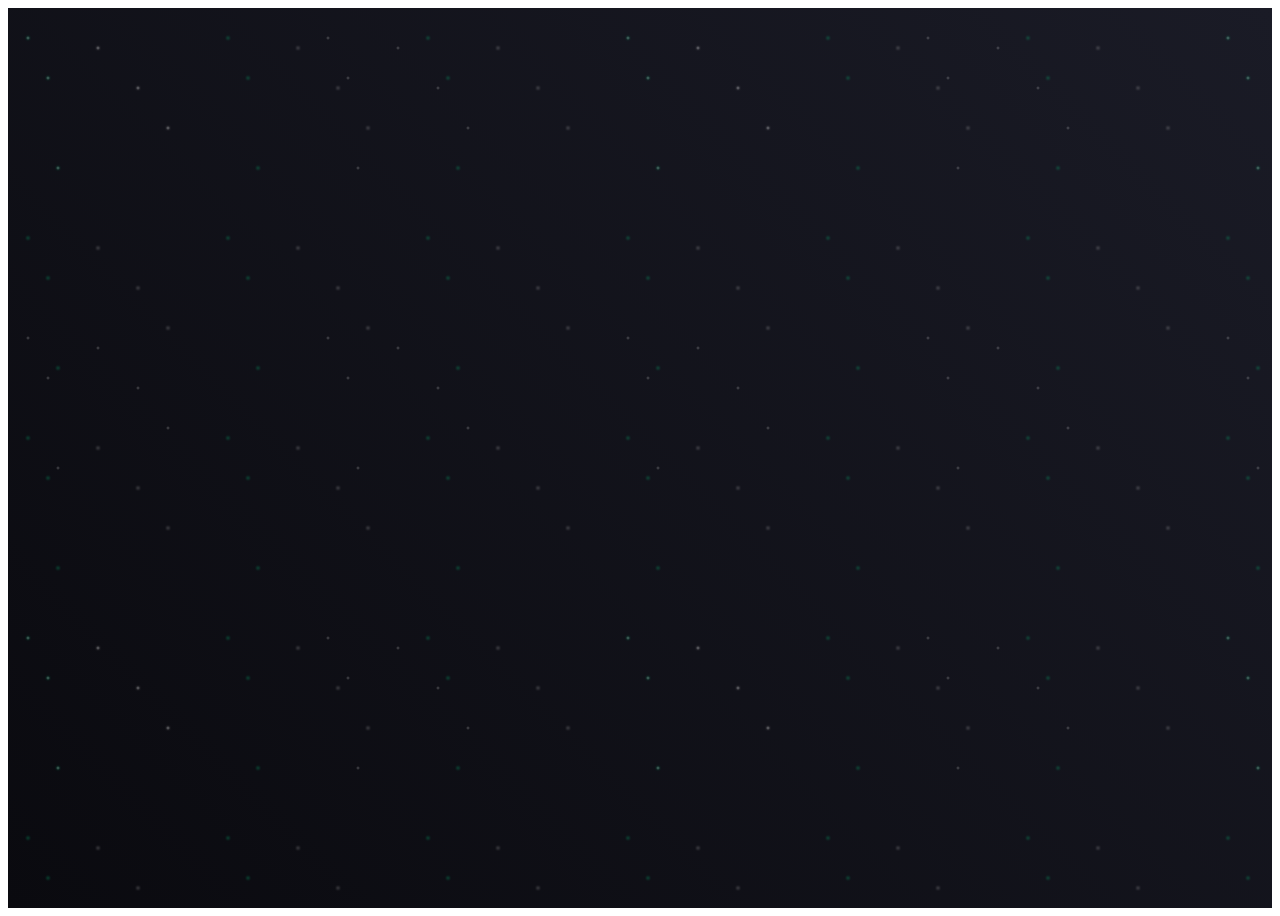
<file: space-background/section.html>
<!DOCTYPE html>
<html lang="en">
<head>
    <meta charset="UTF-8">
    <meta name="viewport" content="width=device-width, initial-scale=1.0">
    <title>Document</title>
    <link rel="stylesheet" href="style.css">
</head>
<body>
    <section class="hero">
        <div class="hero-overlay"></div>
        <!-- Other hero content -->
    </section>
</body>
</html>
</file>
<file: gardient-text-animation/style.css>
body {
    background-color: #0a0a0f;
    display: flex;
    justify-content: center;
    align-items: center;
    min-height: 100vh;
    margin: 0;
}

.container {
    text-align: center;
}

.gradient {
    font-size: 4rem;
    font-weight: bold;
    background: linear-gradient(
        300deg,
        #ffffff,
        #00ff9d,
        #9d00ff
    );
    background-size: 300% 300%;
    -webkit-background-clip: text;
    background-clip: text;
    color: transparent;
    animation: gradientShift 8s ease infinite;
}

@keyframes gradientShift {
    0% {
        background-position: 0% 50%;
    }
    50% {
        background-position: 100% 50%;
    }
    100% {
        background-position: 0% 50%;
    }
}
</file>
<file: glitchy-crypto-typewriter/style.css>
:root {
    font-size: 16px;
    font-family: monospace;
    --background: #000;
    --text: #fff;
    --text-shadow: 0 0 8px #9dff00;
}

body {
    display: flex;
    flex-direction: column;
    justify-content: center;
    align-items: center;
    min-height: 100vh;
    background: var(--background);
    margin: 0;
}

.glitch-write {
    color: var(--text);
    font-size: 2rem;
    letter-spacing: 2px;
    text-shadow: var(--text-shadow);
}

@keyframes shake {
    0% { transform: translate(0, 0); }
    25% { transform: translate(-2px, -2px); }
    50% { transform: translate(2px, 2px); }
    75% { transform: translate(-2px, 2px); }
    100% { transform: translate(0, 0); }
}

.shake {
    animation: shake 0.1s linear;
}
</file>
<file: glitchy-scroller/style.css>
body {
    font-family: monospace;
    font-size: 1.5rem;
}

section {
    height: 100vh;
}
</file>
<file: glowing-pulse-logo/style.css>
@import url('https://fonts.googleapis.com/css2?family=Major+Mono+Display&display=swap');

:root {
    --font-logo: 'Major Mono Display', monospace;
    --primary-text-color: #e0e0e0;
    --accent-color: #00ff9d;
    --accent-color-dim: #00b36e;
}

body {
    background-color: #0a0a0f;
}

/* Logo Container */
.logo-container {
    font-family: var(--font-logo);
    font-size: 1.8rem;
}

/* Logo Link */
.logo-container a {
    color: var(--primary-text-color);
    text-decoration: none;
    display: inline-block;
    padding: 0.5rem;
    transition: transform 0.3s ease;
}

.logo-container a:hover {
    transform: scale(1.05);
}

/* Accent Part (Ai) - with pulsing glow */
.logo-container span {
    color: var(--accent-color);
    font-weight: 900;
    text-shadow: 
        0 0 2px var(--accent-color),
        0 0 10px var(--accent-color-dim);
    animation: accentPulse 2s ease-in-out infinite;
}

/* Regular Part (TecH) - italicized */
.logo-container i {
    font-style: italic;
    font-weight: 900;
}

/* Pulsing Animation for Accent */
@keyframes accentPulse {
    0%, 100% {
        text-shadow: 
            0 0 2px var(--accent-color),
            0 0 10px var(--accent-color-dim);
    }
    50% {
        text-shadow: 
            0 0 4px var(--accent-color),
            0 0 20px var(--accent-color),
            0 0 30px var(--accent-color-dim);
    }
}
</file>
<file: scroll-progress/style.css>
/* Progress bar container */
.scroll-progress {
    position: fixed;
    top: 0;
    left: 0;
    width: 100%;
    height: 2px;
    background: linear-gradient(
        90deg,
        var(--accent-color) var(--scroll),
        transparent 0
    );
    z-index: 1001;
}

/* Left progress bar */
.scroll-progress::after {
    content: '';
    position: fixed;
    top: 0;
    left: 0;
    width: 2px;
    height: var(--scroll);
    background: var(--accent-color);
    z-index: 1001;
}

:root {
    --accent-color: #00ff9d;
    --scroll: 0%;
}
</file>
<file: space-background/style.css>
:root {
    --primary-background: #0a0a0f;
    --secondary-background: #1a1b26;
    --accent-color: #00ff9d;
    --primary-text-color: #e0e0e0;
}

.hero {
    position: relative;
    min-height: 100vh;
    background: linear-gradient(
        45deg,
        var(--primary-background),
        var(--secondary-background)
    );
    overflow: hidden; /* Keep stars contained */
}

/* Star field layers */
.hero::before,
.hero::after {
    content: '';
    position: absolute;
    top: 0;
    left: 0;
    right: 0;
    bottom: 0;
    background-image: 
        radial-gradient(2px 2px at 20px 30px, var(--primary-text-color), rgba(0,0,0,0)),
        radial-gradient(2px 2px at 40px 70px, var(--primary-text-color), rgba(0,0,0,0)),
        radial-gradient(2px 2px at 50px 160px, var(--primary-text-color), rgba(0,0,0,0)),
        radial-gradient(2px 2px at 90px 40px, var(--primary-text-color), rgba(0,0,0,0)),
        radial-gradient(2px 2px at 130px 80px, var(--primary-text-color), rgba(0,0,0,0)),
        radial-gradient(2px 2px at 160px 120px, var(--primary-text-color), rgba(0,0,0,0));
    background-repeat: repeat;
    background-size: 200px 200px;
    opacity: 0.5;
    animation: space-travel 60s linear infinite;
}

/* Second star layer with different properties */
.hero::after {
    background-size: 300px 300px;
    animation-direction: reverse;
    opacity: 0.3;
}

/* Accent color stars */
.hero::before {
    background-image: 
        radial-gradient(2px 2px at 20px 30px, var(--accent-color), rgba(0,0,0,0)),
        radial-gradient(2px 2px at 40px 70px, var(--accent-color), rgba(0,0,0,0)),
        radial-gradient(2px 2px at 50px 160px, var(--accent-color), rgba(0,0,0,0)),
        radial-gradient(2px 2px at 90px 40px, var(--primary-text-color), rgba(0,0,0,0)),
        radial-gradient(2px 2px at 130px 80px, var(--primary-text-color), rgba(0,0,0,0)),
        radial-gradient(2px 2px at 160px 120px, var(--primary-text-color), rgba(0,0,0,0));
    filter: blur(1px);
}

/* Star movement animation */
@keyframes space-travel {
    from {
        transform: translateY(0);
    }
    to {
        transform: translateY(200px);
    }
}
</file>
